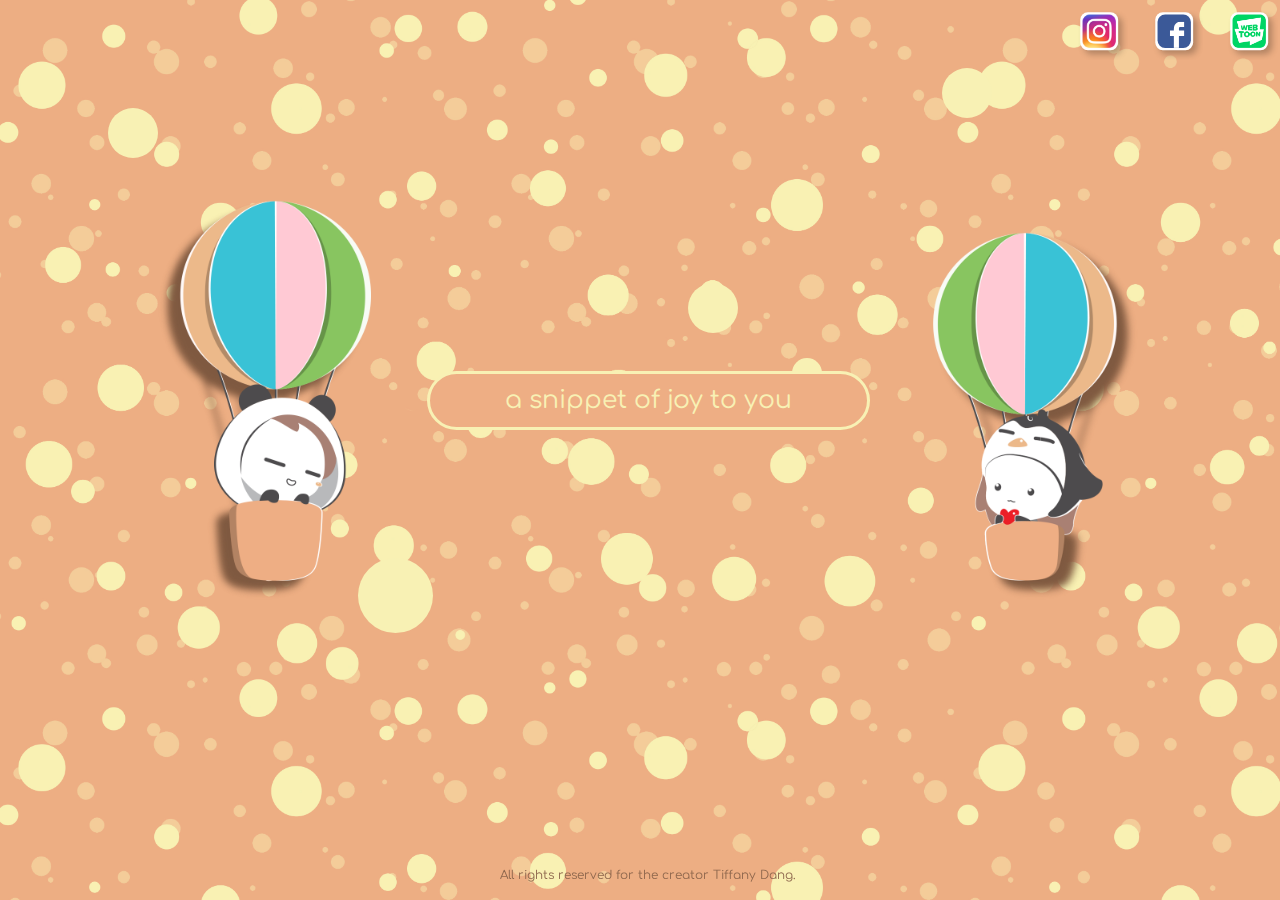
<file: PLP Website/index.html>
<!doctype html>
<html><head>
<meta charset="UTF-8">
<meta name="viewport" content="width=device-width, initial-scale=1">
<link href="https://fonts.googleapis.com/css?family=Comfortaa:400,700" rel="stylesheet">
<link rel="stylesheet" type="text/css" href="CSS/background.css">
<link rel="stylesheet" type="text/css" href="CSS/social_media_link.css">
<link rel="stylesheet" type="text/css" href="CSS/footer.css">
<link rel="stylesheet" type="text/css" href="CSS/landing_page.css">
<title>Welcome to Penguin loves Panda!</title>
</head>

<body>
	<div class = "blinking star left">
	</div>
	
	<div class = "blinking star midleft">
	</div>
	
	<div class = "blinking star center">
	</div>
	
	<div class = "blinking star midright">
	</div>
	
	<div class = "blinking star right">
	</div>
		
		
	<header>
		<a class = "social media instagram" href="https://www.instagram.com/penguin.loves.panda/" target="_blank">
		</a>
		<a class = "social media facebook" href="https://www.facebook.com/Penguin-Loves-Panda-265463827510025/?modal=admin_todo_tour" target="_blank">
		</a>
		<a class = "social media webtoon" href="https://www.webtoons.com/en/challenge/penguin-loves-panda/list?title_no=142260" target="_blank">
		</a>
	</header>

	
	<main>
		<div class = "panda">
			<img src="RESOURCES/PANDA & PENGUIN/Panda_in_Balloon.png" alt="Panda in a floating air ballooon">
		</div>
		<a class = "welcome" href = "home.html">a snippet of joy to you</a>
		<div class = "penguin">
			<img src="RESOURCES/PANDA & PENGUIN/Penguin_in_Balloon.png" alt="Penguin in a floating air ballooon">
		</div>
	</main>
	
	<footer>
		<a>All rights reserved for the creator Tiffany Dang.</a>
	</footer>
	
</body>
</html>
</file>
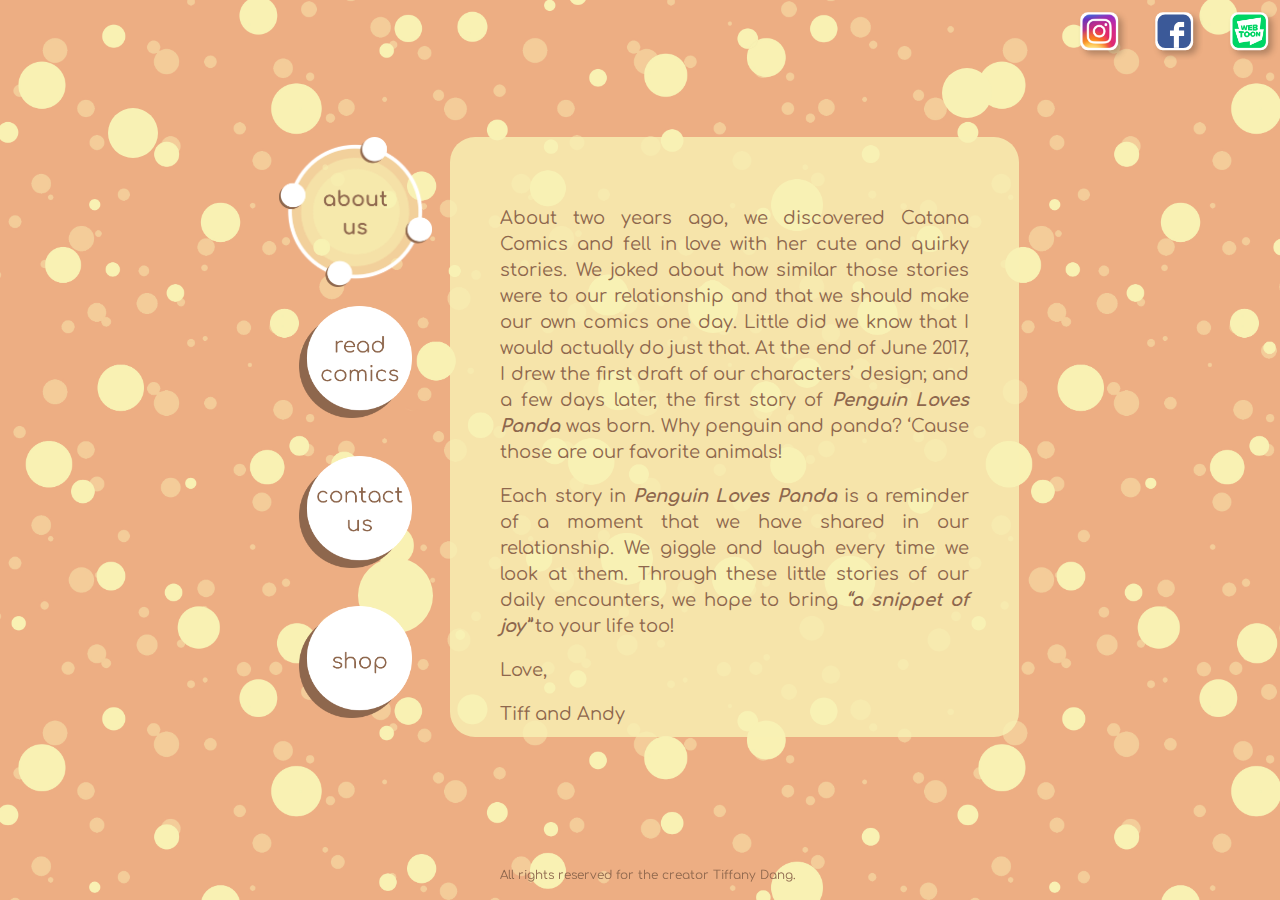
<file: PLP Website/about.html>
<!doctype html>
<html>
<head>
<meta charset="UTF-8">
<meta name="viewport" content="width=device-width, initial-scale=1">
<title>about us</title>
<link href="https://fonts.googleapis.com/css?family=Comfortaa:400,700" rel="stylesheet">
<link href="CSS/background.css" rel="stylesheet" type="text/css">
<link href="CSS/footer.css" rel="stylesheet" type="text/css">
<link href="CSS/social_media_link.css" rel="stylesheet" type="text/css">
<link href="CSS/about.css" rel="stylesheet" type="text/css">
<link href="CSS/gridoutline.css" rel="stylesheet" type="text/css">
</head>

<body>
	<div class = "blinking star left">
	</div>
	<div class = "blinking star midleft">
	</div>
	<div class = "blinking star center">
	</div>
	<div class = "blinking star midright">
	</div>
	<div class = "blinking star right">
	</div>
		
	<header>
		<a class = "social media instagram" href="https://www.instagram.com/penguin.loves.panda/" target="_blank">
		</a>
		<a class = "social media facebook" href="https://www.facebook.com/Penguin-Loves-Panda-265463827510025/?modal=admin_todo_tour" target="_blank">
		</a>
		<a class = "social media webtoon" href="https://www.webtoons.com/en/challenge/penguin-loves-panda/list?title_no=142260" target="_blank">
		</a>
	</header>

	<main>
		<div class = "container">
			<a class = "button about" href ="about.html"><img src="RESOURCES/BUTTONS/about us_choosen.png"></a>
			<a class = "button read" href ="read.html"><img src="RESOURCES/BUTTONS/read comics.png"></a>
			<a class = "button contact" href = "contact.html"><img src="RESOURCES/BUTTONS/contact us.png"></a>
			<a class = "button shop" href ="shop.html"><img src="RESOURCES/BUTTONS/shop.png"></a>
			
			<div class = "main-content">
				<p>About two years ago, we discovered Catana Comics and fell in love with her cute and quirky stories. We joked about how similar those stories were to our relationship and that we should make our own comics one day. Little did we know that I would actually do just that. At the end of June 2017, I drew the first draft of our characters’ design; and a few days later, the first story of <a class = "bold italics">Penguin Loves Panda</a> was born. Why penguin and panda? ‘Cause those are our favorite animals!
				</p>
				<p>Each story in <a class = "bold italics">Penguin Loves Panda</a> is a reminder of a moment that we have shared in our relationship. We giggle and laugh every time we look at them. Through these little stories of our daily encounters, we hope to bring <a class = "bold italics">“a snippet of joy”</a> to your life too!<br>
				</p>
				<p>Love,</p>
				<p>Tiff and Andy</p>
			</div>
		</div>
	</main>
	
	<footer>
		<a>All rights reserved for the creator Tiffany Dang.</a>
	</footer>
	
</body>
</html>
</file>
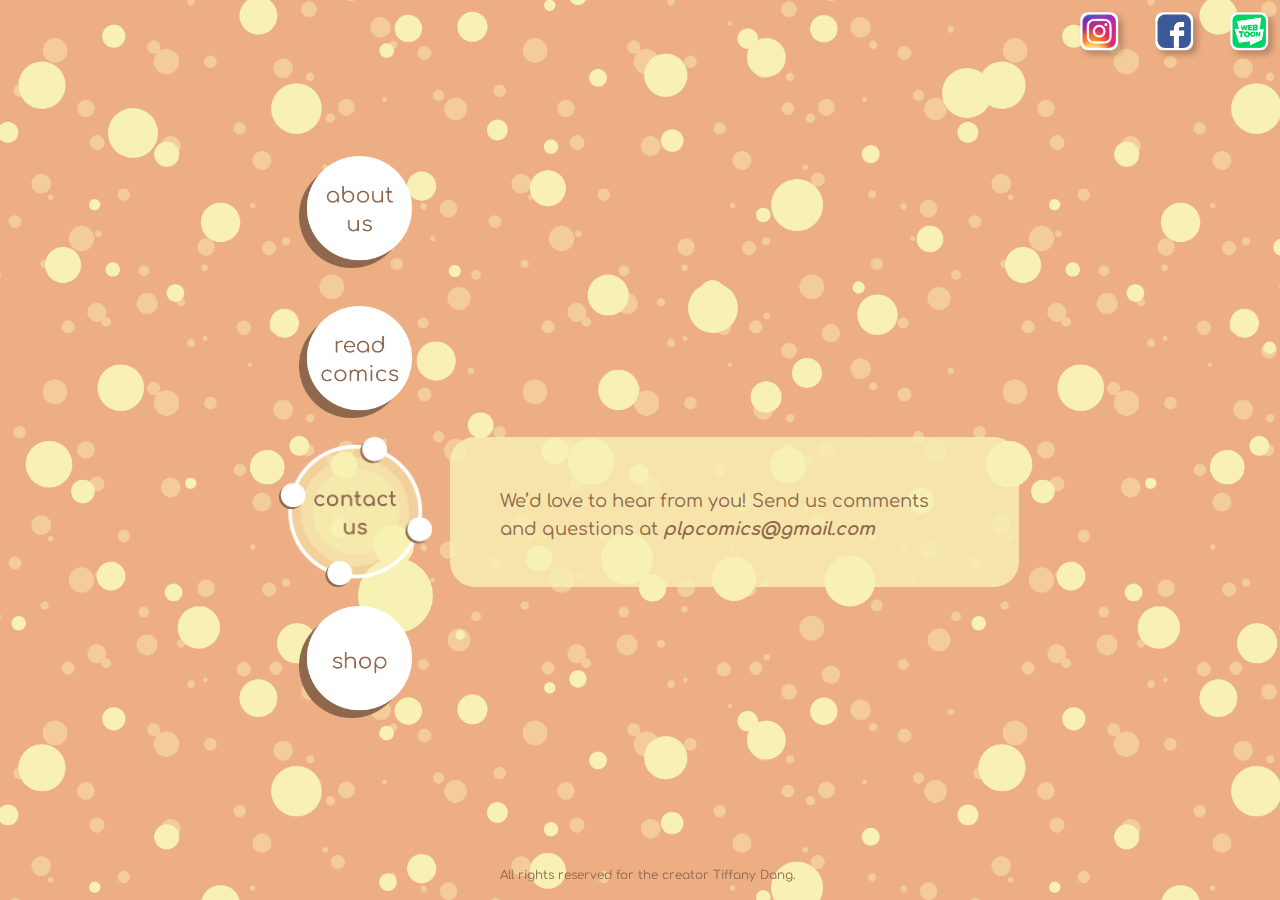
<file: PLP Website/contact.html>
<!doctype html>
<html>
<head>
<meta charset="UTF-8">
<meta name="viewport" content="width=device-width, initial-scale=1">
<title>contact us</title>
<link href="https://fonts.googleapis.com/css?family=Comfortaa:400,700" rel="stylesheet">
<link href="CSS/background.css" rel="stylesheet" type="text/css">
<link href="CSS/footer.css" rel="stylesheet" type="text/css">
<link href="CSS/social_media_link.css" rel="stylesheet" type="text/css">
<link href="CSS/gridoutline.css" rel="stylesheet" type="text/css">
<link href="CSS/contact.css" rel="stylesheet" type="text/css">
</head>

<body>
	<div class = "blinking star left">
	</div>
	<div class = "blinking star midleft">
	</div>
	<div class = "blinking star center">
	</div>
	<div class = "blinking star midright">
	</div>
	<div class = "blinking star right">
	</div>
		
	<header>
		<a class = "social media instagram" href="https://www.instagram.com/penguin.loves.panda/" target="_blank">
		</a>
		<a class = "social media facebook" href="https://www.facebook.com/Penguin-Loves-Panda-265463827510025/?modal=admin_todo_tour" target="_blank">
		</a>
		<a class = "social media webtoon" href="https://www.webtoons.com/en/challenge/penguin-loves-panda/list?title_no=142260" target="_blank">
		</a>
	</header>

	<main>
		<div class = "container">
			<a class = "button about" href ="about.html"><img src="RESOURCES/BUTTONS/about us.png"></a>
			<a class = "button read" href ="read.html"><img src="RESOURCES/BUTTONS/read comics.png"></a>
			<a class = "button contact" href = "contact.html"><img src="RESOURCES/BUTTONS/contact us_choosen.png"></a>
			<a class = "button shop" href ="shop.html"><img src="RESOURCES/BUTTONS/shop.png"></a>
			
			<div class = "main-content">
			We’d love to hear from you! Send us comments and questions at <a class = "bold italics">plpcomics@gmail.com</a>
			</div>
		</div>
	</main>
	<footer>
		<a>All rights reserved for the creator Tiffany Dang.</a>
	</footer>
</body>
</html>
</file>
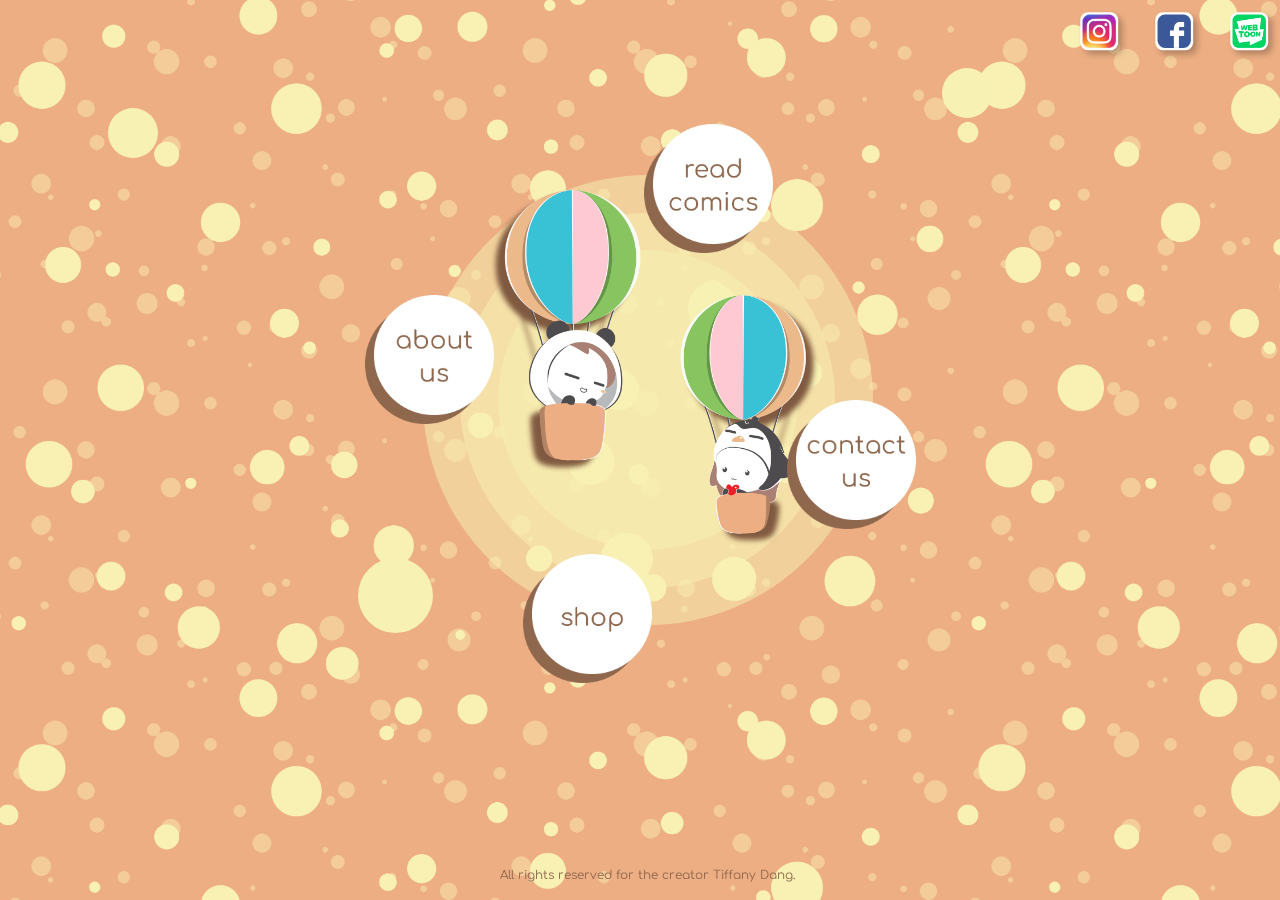
<file: PLP Website/home.html>
<!doctype html>
<html>
<head>
<meta charset="UTF-8">
<meta name="viewport" content="width=device-width, initial-scale=1">
<title>home</title>
<link href="https://fonts.googleapis.com/css?family=Comfortaa:400,700" rel="stylesheet">
<link href="CSS/background.css" rel="stylesheet" type="text/css">
<link href="CSS/footer.css" rel="stylesheet" type="text/css">
<link href="CSS/social_media_link.css" rel="stylesheet" type="text/css">
<link href="CSS/home.css" rel="stylesheet" type="text/css">
</head>

<body>
	<div class = "blinking star left">
	</div>
	
	<div class = "blinking star midleft">
	</div>
	
	<div class = "blinking star center">
	</div>
	
	<div class = "blinking star midright">
	</div>
	
	<div class = "blinking star right">
	</div>
		
		
	<header>
		<a class = "social media instagram" href="https://www.instagram.com/penguin.loves.panda/" target="_blank">
		</a>
		<a class = "social media facebook" href="https://www.facebook.com/Penguin-Loves-Panda-265463827510025/?modal=admin_todo_tour" target="_blank">
		</a>
		<a class = "social media webtoon" href="https://www.webtoons.com/en/challenge/penguin-loves-panda/list?title_no=142260" target="_blank">
		</a>
	</header>

	<div class = "container">
		<div class = "circle first">
		</div>
		
		<div class = "circle second">
		</div>
		
		<div class = "circle third">
		</div>
		
		<div class = "panda"><img src="RESOURCES/PANDA & PENGUIN/SMALL_Panda_in_Balloon.svg">
		</div>
		
		<div class = "penguin"><img src="RESOURCES/PANDA & PENGUIN/SMALL_Penguin_in_Balloon.svg">
		</div>
		
		<a class = "button about" href="about.html"><img src="RESOURCES/BUTTONS/about us.png">
		</a>
			
		<a class = "button read" href ="read.html"><img src="RESOURCES/BUTTONS/read comics.png">
		</a>
			
		<a class = "button contact" href ="contact.html"><img src="RESOURCES/BUTTONS/contact us.png">
		</a>
			
		<a class = "button shop" href ="shop.html"><img src="RESOURCES/BUTTONS/shop.png">
		</a>
	</div>
	
	<footer>
		<a>All rights reserved for the creator Tiffany Dang.</a>
	</footer>
</body>
</html>
</file>
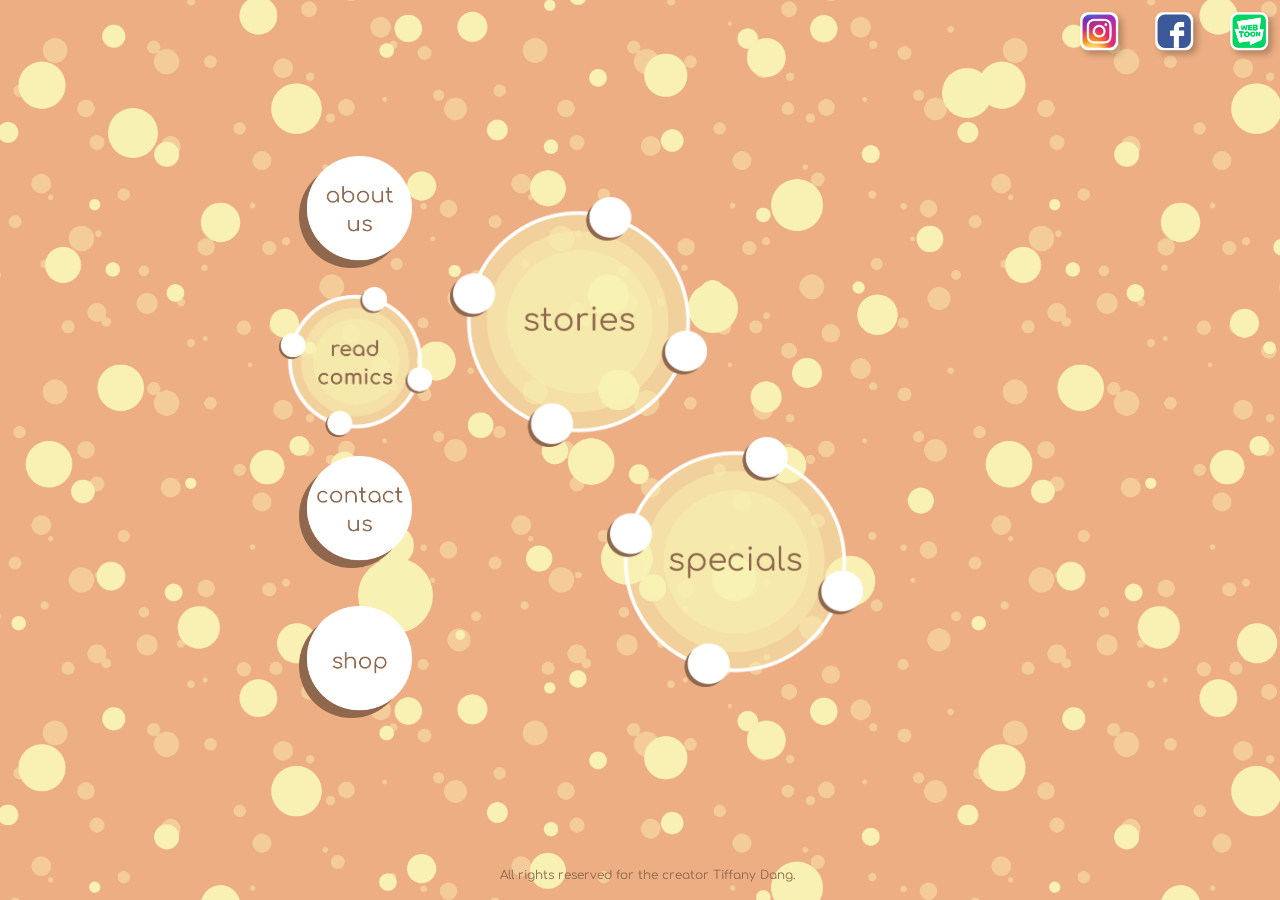
<file: PLP Website/read.html>
<!doctype html>
<html>
<head>
<meta charset="UTF-8">
<meta name="viewport" content="width=device-width, initial-scale=1">
<title>read</title>
<link href="https://fonts.googleapis.com/css?family=Comfortaa:400,700" rel="stylesheet">
<link href="CSS/background.css" rel="stylesheet" type="text/css">
<link href="CSS/footer.css" rel="stylesheet" type="text/css">
<link href="CSS/social_media_link.css" rel="stylesheet" type="text/css">
<link href="CSS/gridoutline.css" rel="stylesheet" type="text/css">
<link href ="CSS/read.css" rel="stylesheet" type="text/css">
</head>

<body>
	<div class = "blinking star left">
	</div>
	<div class = "blinking star midleft">
	</div>
	<div class = "blinking star center">
	</div>
	<div class = "blinking star midright">
	</div>
	<div class = "blinking star right">
	</div>
		
	<header>
		<a class = "social media instagram" href="https://www.instagram.com/penguin.loves.panda/" target="_blank">
		</a>
		<a class = "social media facebook" href="https://www.facebook.com/Penguin-Loves-Panda-265463827510025/?modal=admin_todo_tour" target="_blank">
		</a>
		<a class = "social media webtoon" href="https://www.webtoons.com/en/challenge/penguin-loves-panda/list?title_no=142260" target="_blank">
		</a>
	</header>

	<main>
		<div class = "container">
			<a class = "button about" href ="about.html"><img src="RESOURCES/BUTTONS/about us.png"></a>
			<a class = "button read" href ="read.html"><img src="RESOURCES/BUTTONS/read comics_choosen.png"></a>
			<a class = "button contact" href = "contact.html"><img src="RESOURCES/BUTTONS/contact us.png"></a>
			<a class = "button shop" href ="shop.html"><img src="RESOURCES/BUTTONS/shop.png"></a>
		
			<a class = "stories" href ="READ/stories.html"><img src="RESOURCES/BUTTONS/big_stories.png"></a>
			<a class = "specials" href ="READ/specials.html"><img src="RESOURCES/BUTTONS/big_specials.png"></a>
			
		</div>
	</main>
	
	<footer>
		<a>All rights reserved for the creator Tiffany Dang.</a>
	</footer>
</body>
</html>
</file>
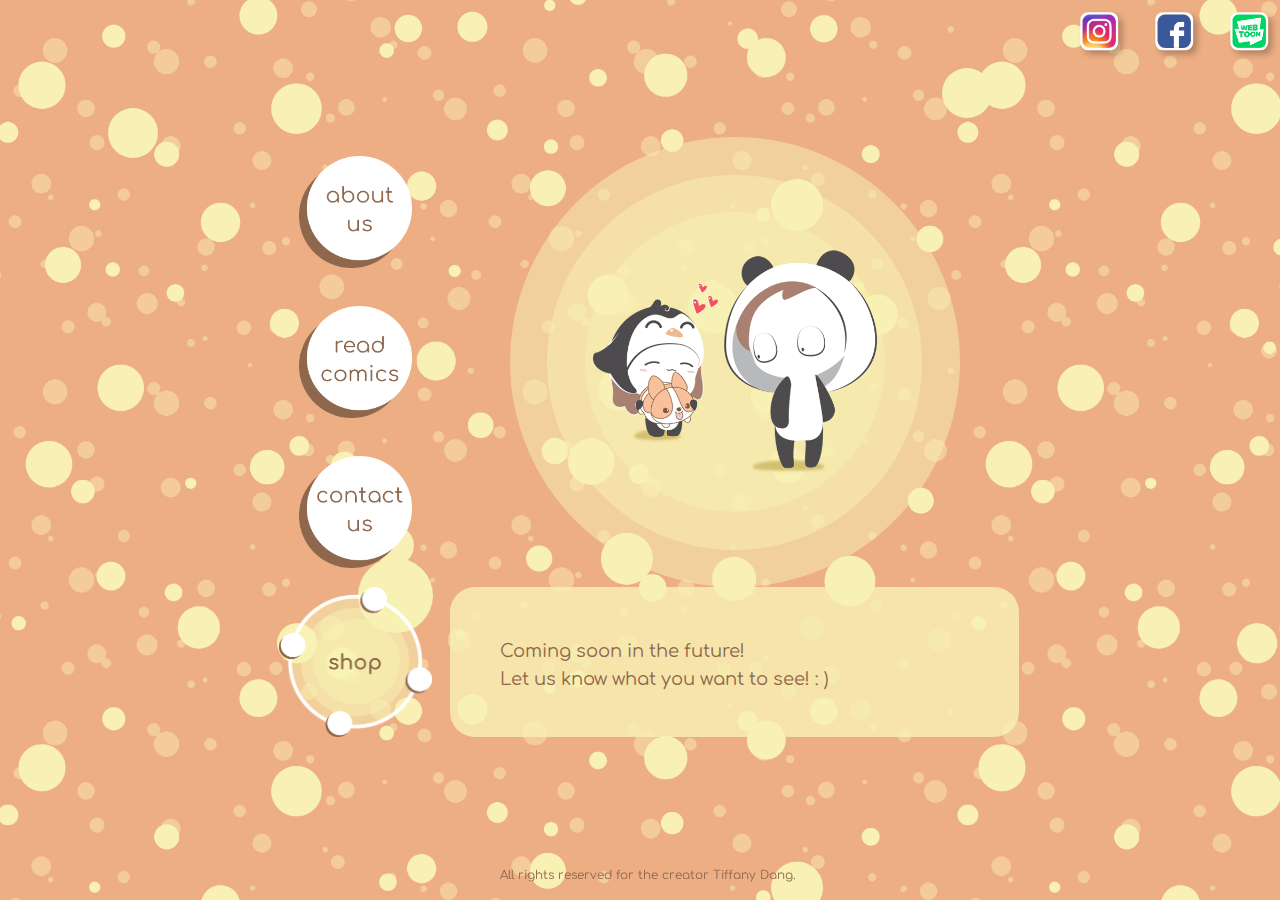
<file: PLP Website/shop.html>
<!doctype html>
<html>
<head>
<meta charset="UTF-8">
<meta name="viewport" content="width=device-width, initial-scale=1">
<title>shop</title>
<link href="https://fonts.googleapis.com/css?family=Comfortaa:400,700" rel="stylesheet">
<link href="CSS/background.css" rel="stylesheet" type="text/css">
<link href="CSS/footer.css" rel="stylesheet" type="text/css">
<link href="CSS/social_media_link.css" rel="stylesheet" type="text/css">
<link href="CSS/gridoutline.css" rel="stylesheet" type="text/css">
<link href="CSS/shop.css" rel="stylesheet" type="text/css">
</head>

<body>
	<div class = "blinking star left">
	</div>
	<div class = "blinking star midleft">
	</div>
	<div class = "blinking star center">
	</div>
	<div class = "blinking star midright">
	</div>
	<div class = "blinking star right">
	</div>
		
	<header>
		<a class = "social media instagram" href="https://www.instagram.com/penguin.loves.panda/" target="_blank">
		</a>
		<a class = "social media facebook" href="https://www.facebook.com/Penguin-Loves-Panda-265463827510025/?modal=admin_todo_tour" target="_blank">
		</a>
		<a class = "social media webtoon" href="https://www.webtoons.com/en/challenge/penguin-loves-panda/list?title_no=142260" target="_blank">
		</a>
	</header>

	<main>
		<div class = "container">
			<a class = "button about" href ="about.html"><img src="RESOURCES/BUTTONS/about us.png"></a>
			<a class = "button read" href ="read.html"><img src="RESOURCES/BUTTONS/read comics.png"></a>
			<a class = "button contact" href = "contact.html"><img src="RESOURCES/BUTTONS/contact us.png"></a>
			<a class = "button shop" href ="shop.html"><img src="RESOURCES/BUTTONS/shop_choosen.png"></a>
			
			<div class = "blinking-circle first">
			</div>
			
			<div class = "blinking-circle second">
			</div>
			
			<div class = "blinking-circle third">
			</div>
			
			<img class ="shop-image" src ="RESOURCES/PANDA & PENGUIN/shop_panda_panguin.png">
			
			<div class = "main-content">
			Coming soon in the future!
			<br>
			Let us know what you want to see! : )
			</div>
		</div>
	</main>
	
	<footer>
		<a>All rights reserved for the creator Tiffany Dang.</a>
	</footer>
</body>
</html>
</file>
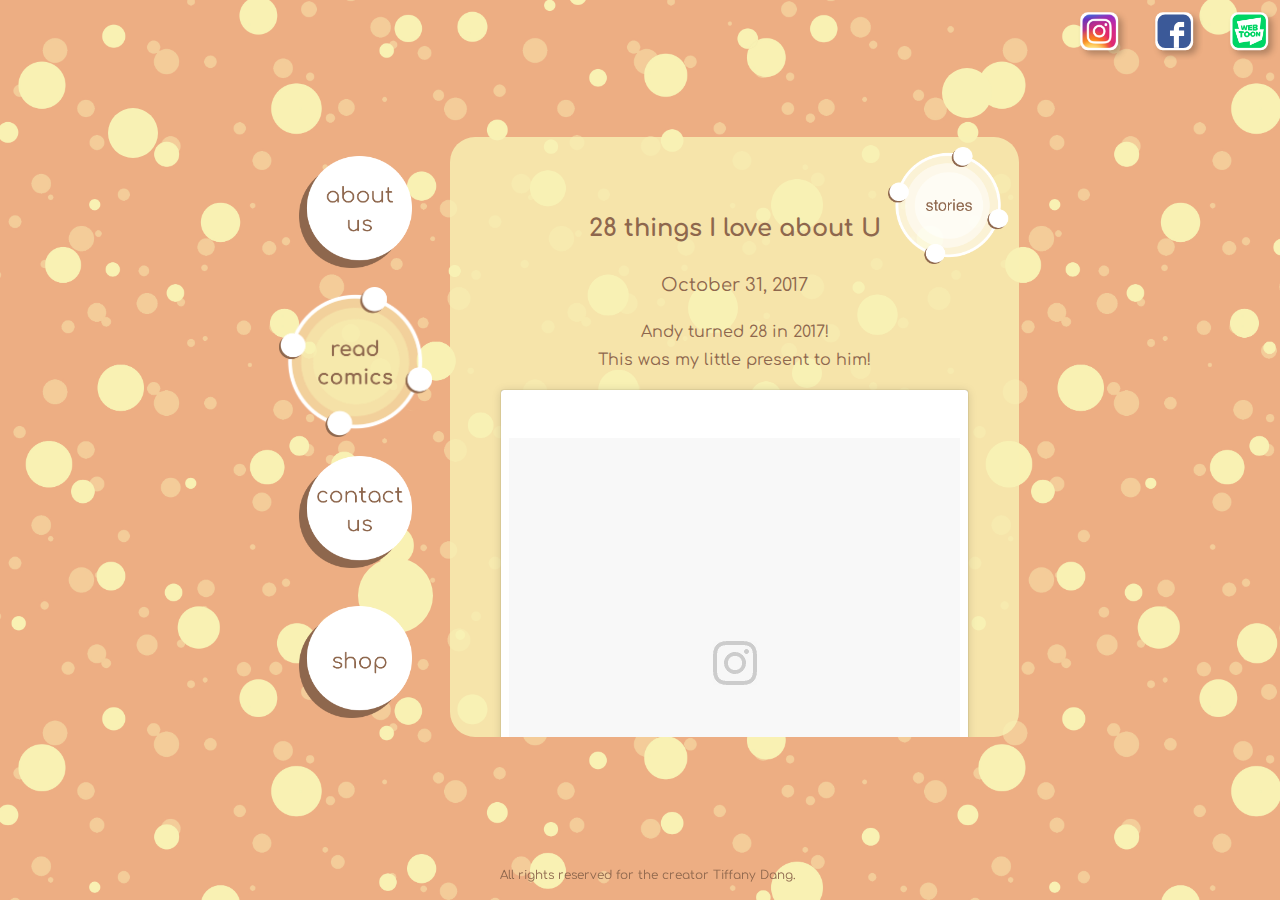
<file: PLP Website/READ/28things.html>
<!doctype html>
<html>
<head>
<meta charset="UTF-8">
<meta name="viewport" content="width=device-width, initial-scale=1">
<title>specials</title>
<link href="https://fonts.googleapis.com/css?family=Comfortaa:400,700" rel="stylesheet">
<link href="../CSS/background.css" rel="stylesheet" type="text/css">
<link href="../CSS/footer.css" rel="stylesheet" type="text/css">
<link href="../CSS/social_media_link.css" rel="stylesheet" type="text/css">
<link href="../CSS/gridoutline.css" rel="stylesheet" type="text/css">
<link href="../CSS/read_stories_specials.css" rel="stylesheet" type="text/css">
</head>

<body>
	<div class = "blinking star left">
	</div>
	<div class = "blinking star midleft">
	</div>
	<div class = "blinking star center">
	</div>
	<div class = "blinking star midright">
	</div>
	<div class = "blinking star right">
	</div>
		
	<header>
		<a class = "social media instagram" href="https://www.instagram.com/penguin.loves.panda/" target="_blank">
		</a>
		<a class = "social media facebook" href="https://www.facebook.com/Penguin-Loves-Panda-265463827510025/?modal=admin_todo_tour" target="_blank">
		</a>
		<a class = "social media webtoon" href="https://www.webtoons.com/en/challenge/penguin-loves-panda/list?title_no=142260" target="_blank">
		</a>
	</header>

	<main>
		<div class = "container">
			<a class = "button about" href ="../about.html"><img src="../RESOURCES/BUTTONS/about us.png"></a>
			<a class = "button read" href ="../read.html"><img src="../RESOURCES/BUTTONS/read comics_choosen.png"></a>
			<a class = "button contact" href = "../contact.html"><img src="../RESOURCES/BUTTONS/contact us.png"></a>
			<a class = "button shop" href ="../shop.html"><img src="../RESOURCES/BUTTONS/shop.png"></a>
			
			<a class = "stories" href ="stories.html"><img src = "../RESOURCES/BUTTONS/stories.png"></a>
			
			<div class = "main-content">
				<div class = "story-box">
					<p class="title">28 things I love about U</p>
					<p class="date">October 31, 2017</p>
					<div class = "description"> <p>Andy turned 28 in 2017!<br>
						This was my little present to him!</p>
					</div>
					<div class="embedinstagram">
						<blockquote class="instagram-media" data-instgrm-permalink="https://www.instagram.com/p/BbDGMjFDUIN/?utm_source=ig_embed" data-instgrm-version="9" style=" background:#FFF; border:0; border-radius:3px; box-shadow:0 0 1px 0 rgba(0,0,0,0.5),0 1px 10px 0 rgba(0,0,0,0.15); margin: 1px; max-width:540px; min-width:326px; padding:0; width:99.375%; width:-webkit-calc(100% - 2px); width:calc(100% - 2px);"><div style="padding:8px;"> <div style=" background:#F8F8F8; line-height:0; margin-top:40px; padding:50.0% 0; text-align:center; width:100%;"> <div style=" background:url([data-uri]); display:block; height:44px; margin:0 auto -44px; position:relative; top:-22px; width:44px;"></div></div><p style=" color:#c9c8cd; font-family:Arial,sans-serif; font-size:14px; line-height:17px; margin-bottom:0; margin-top:8px; overflow:hidden; padding:8px 0 7px; text-align:center; text-overflow:ellipsis; white-space:nowrap;"><a href="https://www.instagram.com/p/BbDGMjFDUIN/?utm_source=ig_embed" style=" color:#c9c8cd; font-family:Arial,sans-serif; font-size:14px; font-style:normal; font-weight:normal; line-height:17px; text-decoration:none;" target="_blank">A post shared by penguin loves panda (@penguin.loves.panda)</a> on <time style=" font-family:Arial,sans-serif; font-size:14px; line-height:17px;" datetime="2017-11-03T21:35:45+00:00">Nov 3, 2017 at 2:35pm PDT</time></p></div></blockquote> <script async defer src="//www.instagram.com/embed.js"></script>
					</div>	
				</div>
				
				<div class = "story-box">
					<div class="embedinstagram">
						<blockquote class="instagram-media" data-instgrm-permalink="https://www.instagram.com/p/BbDGSxnDKuq/?utm_source=ig_embed" data-instgrm-version="9" style=" background:#FFF; border:0; border-radius:3px; box-shadow:0 0 1px 0 rgba(0,0,0,0.5),0 1px 10px 0 rgba(0,0,0,0.15); margin: 1px; max-width:540px; min-width:326px; padding:0; width:99.375%; width:-webkit-calc(100% - 2px); width:calc(100% - 2px);"><div style="padding:8px;"> <div style=" background:#F8F8F8; line-height:0; margin-top:40px; padding:50.0% 0; text-align:center; width:100%;"> <div style=" background:url([data-uri]); display:block; height:44px; margin:0 auto -44px; position:relative; top:-22px; width:44px;"></div></div><p style=" color:#c9c8cd; font-family:Arial,sans-serif; font-size:14px; line-height:17px; margin-bottom:0; margin-top:8px; overflow:hidden; padding:8px 0 7px; text-align:center; text-overflow:ellipsis; white-space:nowrap;"><a href="https://www.instagram.com/p/BbDGSxnDKuq/?utm_source=ig_embed" style=" color:#c9c8cd; font-family:Arial,sans-serif; font-size:14px; font-style:normal; font-weight:normal; line-height:17px; text-decoration:none;" target="_blank">A post shared by penguin loves panda (@penguin.loves.panda)</a> on <time style=" font-family:Arial,sans-serif; font-size:14px; line-height:17px;" datetime="2017-11-03T21:36:36+00:00">Nov 3, 2017 at 2:36pm PDT</time></p></div></blockquote> <script async defer src="//www.instagram.com/embed.js"></script>
					</div>	
				</div>
				
				<div class = "story-box">
					<div class="embedinstagram">
						<blockquote class="instagram-media" data-instgrm-permalink="https://www.instagram.com/p/BbDGp76Dv_L/?utm_source=ig_embed" data-instgrm-version="9" style=" background:#FFF; border:0; border-radius:3px; box-shadow:0 0 1px 0 rgba(0,0,0,0.5),0 1px 10px 0 rgba(0,0,0,0.15); margin: 1px; max-width:540px; min-width:326px; padding:0; width:99.375%; width:-webkit-calc(100% - 2px); width:calc(100% - 2px);"><div style="padding:8px;"> <div style=" background:#F8F8F8; line-height:0; margin-top:40px; padding:50.0% 0; text-align:center; width:100%;"> <div style=" background:url([data-uri]); display:block; height:44px; margin:0 auto -44px; position:relative; top:-22px; width:44px;"></div></div><p style=" color:#c9c8cd; font-family:Arial,sans-serif; font-size:14px; line-height:17px; margin-bottom:0; margin-top:8px; overflow:hidden; padding:8px 0 7px; text-align:center; text-overflow:ellipsis; white-space:nowrap;"><a href="https://www.instagram.com/p/BbDGp76Dv_L/?utm_source=ig_embed" style=" color:#c9c8cd; font-family:Arial,sans-serif; font-size:14px; font-style:normal; font-weight:normal; line-height:17px; text-decoration:none;" target="_blank">A post shared by penguin loves panda (@penguin.loves.panda)</a> on <time style=" font-family:Arial,sans-serif; font-size:14px; line-height:17px;" datetime="2017-11-03T21:39:46+00:00">Nov 3, 2017 at 2:39pm PDT</time></p></div></blockquote> <script async defer src="//www.instagram.com/embed.js"></script>
					</div>	
				</div>
				
				<div class = "story-box">
					<div class="embedinstagram">
						<blockquote class="instagram-media" data-instgrm-permalink="https://www.instagram.com/p/BbDKccwjSwZ/?utm_source=ig_embed" data-instgrm-version="9" style=" background:#FFF; border:0; border-radius:3px; box-shadow:0 0 1px 0 rgba(0,0,0,0.5),0 1px 10px 0 rgba(0,0,0,0.15); margin: 1px; max-width:540px; min-width:326px; padding:0; width:99.375%; width:-webkit-calc(100% - 2px); width:calc(100% - 2px);"><div style="padding:8px;"> <div style=" background:#F8F8F8; line-height:0; margin-top:40px; padding:50.0% 0; text-align:center; width:100%;"> <div style=" background:url([data-uri]); display:block; height:44px; margin:0 auto -44px; position:relative; top:-22px; width:44px;"></div></div><p style=" color:#c9c8cd; font-family:Arial,sans-serif; font-size:14px; line-height:17px; margin-bottom:0; margin-top:8px; overflow:hidden; padding:8px 0 7px; text-align:center; text-overflow:ellipsis; white-space:nowrap;"><a href="https://www.instagram.com/p/BbDKccwjSwZ/?utm_source=ig_embed" style=" color:#c9c8cd; font-family:Arial,sans-serif; font-size:14px; font-style:normal; font-weight:normal; line-height:17px; text-decoration:none;" target="_blank">A post shared by penguin loves panda (@penguin.loves.panda)</a> on <time style=" font-family:Arial,sans-serif; font-size:14px; line-height:17px;" datetime="2017-11-03T22:12:52+00:00">Nov 3, 2017 at 3:12pm PDT</time></p></div></blockquote> <script async defer src="//www.instagram.com/embed.js"></script>
					</div>	
				</div>
				
				<div class = "story-box">
					<div class="embedinstagram">
						<blockquote class="instagram-media" data-instgrm-permalink="https://www.instagram.com/p/BbDKfPnjdN2/?utm_source=ig_embed" data-instgrm-version="9" style=" background:#FFF; border:0; border-radius:3px; box-shadow:0 0 1px 0 rgba(0,0,0,0.5),0 1px 10px 0 rgba(0,0,0,0.15); margin: 1px; max-width:540px; min-width:326px; padding:0; width:99.375%; width:-webkit-calc(100% - 2px); width:calc(100% - 2px);"><div style="padding:8px;"> <div style=" background:#F8F8F8; line-height:0; margin-top:40px; padding:50.0% 0; text-align:center; width:100%;"> <div style=" background:url([data-uri]); display:block; height:44px; margin:0 auto -44px; position:relative; top:-22px; width:44px;"></div></div><p style=" color:#c9c8cd; font-family:Arial,sans-serif; font-size:14px; line-height:17px; margin-bottom:0; margin-top:8px; overflow:hidden; padding:8px 0 7px; text-align:center; text-overflow:ellipsis; white-space:nowrap;"><a href="https://www.instagram.com/p/BbDKfPnjdN2/?utm_source=ig_embed" style=" color:#c9c8cd; font-family:Arial,sans-serif; font-size:14px; font-style:normal; font-weight:normal; line-height:17px; text-decoration:none;" target="_blank">A post shared by penguin loves panda (@penguin.loves.panda)</a> on <time style=" font-family:Arial,sans-serif; font-size:14px; line-height:17px;" datetime="2017-11-03T22:13:15+00:00">Nov 3, 2017 at 3:13pm PDT</time></p></div></blockquote> <script async defer src="//www.instagram.com/embed.js"></script>
					</div>	
				</div>
				
				<div class = "story-box">
					<div class="embedinstagram">
						<blockquote class="instagram-media" data-instgrm-permalink="https://www.instagram.com/p/BbDKlX1joN_/?utm_source=ig_embed" data-instgrm-version="9" style=" background:#FFF; border:0; border-radius:3px; box-shadow:0 0 1px 0 rgba(0,0,0,0.5),0 1px 10px 0 rgba(0,0,0,0.15); margin: 1px; max-width:540px; min-width:326px; padding:0; width:99.375%; width:-webkit-calc(100% - 2px); width:calc(100% - 2px);"><div style="padding:8px;"> <div style=" background:#F8F8F8; line-height:0; margin-top:40px; padding:50.0% 0; text-align:center; width:100%;"> <div style=" background:url([data-uri]); display:block; height:44px; margin:0 auto -44px; position:relative; top:-22px; width:44px;"></div></div><p style=" color:#c9c8cd; font-family:Arial,sans-serif; font-size:14px; line-height:17px; margin-bottom:0; margin-top:8px; overflow:hidden; padding:8px 0 7px; text-align:center; text-overflow:ellipsis; white-space:nowrap;"><a href="https://www.instagram.com/p/BbDKlX1joN_/?utm_source=ig_embed" style=" color:#c9c8cd; font-family:Arial,sans-serif; font-size:14px; font-style:normal; font-weight:normal; line-height:17px; text-decoration:none;" target="_blank">A post shared by penguin loves panda (@penguin.loves.panda)</a> on <time style=" font-family:Arial,sans-serif; font-size:14px; line-height:17px;" datetime="2017-11-03T22:14:06+00:00">Nov 3, 2017 at 3:14pm PDT</time></p></div></blockquote> <script async defer src="//www.instagram.com/embed.js"></script>
					</div>	
				</div>
				
				<div class = "story-box">
					<div class="embedinstagram">
						<blockquote class="instagram-media" data-instgrm-permalink="https://www.instagram.com/p/BbDKoJ7D_Kk/?utm_source=ig_embed" data-instgrm-version="9" style=" background:#FFF; border:0; border-radius:3px; box-shadow:0 0 1px 0 rgba(0,0,0,0.5),0 1px 10px 0 rgba(0,0,0,0.15); margin: 1px; max-width:540px; min-width:326px; padding:0; width:99.375%; width:-webkit-calc(100% - 2px); width:calc(100% - 2px);"><div style="padding:8px;"> <div style=" background:#F8F8F8; line-height:0; margin-top:40px; padding:50.0% 0; text-align:center; width:100%;"> <div style=" background:url([data-uri]); display:block; height:44px; margin:0 auto -44px; position:relative; top:-22px; width:44px;"></div></div><p style=" color:#c9c8cd; font-family:Arial,sans-serif; font-size:14px; line-height:17px; margin-bottom:0; margin-top:8px; overflow:hidden; padding:8px 0 7px; text-align:center; text-overflow:ellipsis; white-space:nowrap;"><a href="https://www.instagram.com/p/BbDKoJ7D_Kk/?utm_source=ig_embed" style=" color:#c9c8cd; font-family:Arial,sans-serif; font-size:14px; font-style:normal; font-weight:normal; line-height:17px; text-decoration:none;" target="_blank">A post shared by penguin loves panda (@penguin.loves.panda)</a> on <time style=" font-family:Arial,sans-serif; font-size:14px; line-height:17px;" datetime="2017-11-03T22:14:28+00:00">Nov 3, 2017 at 3:14pm PDT</time></p></div></blockquote> <script async defer src="//www.instagram.com/embed.js"></script>
					</div>	
				</div>
				
				<div class = "story-box">
					<div class="embedinstagram">
						<blockquote class="instagram-media" data-instgrm-permalink="https://www.instagram.com/p/BbDKtySjCid/?utm_source=ig_embed" data-instgrm-version="9" style=" background:#FFF; border:0; border-radius:3px; box-shadow:0 0 1px 0 rgba(0,0,0,0.5),0 1px 10px 0 rgba(0,0,0,0.15); margin: 1px; max-width:540px; min-width:326px; padding:0; width:99.375%; width:-webkit-calc(100% - 2px); width:calc(100% - 2px);"><div style="padding:8px;"> <div style=" background:#F8F8F8; line-height:0; margin-top:40px; padding:50.0% 0; text-align:center; width:100%;"> <div style=" background:url([data-uri]); display:block; height:44px; margin:0 auto -44px; position:relative; top:-22px; width:44px;"></div></div><p style=" color:#c9c8cd; font-family:Arial,sans-serif; font-size:14px; line-height:17px; margin-bottom:0; margin-top:8px; overflow:hidden; padding:8px 0 7px; text-align:center; text-overflow:ellipsis; white-space:nowrap;"><a href="https://www.instagram.com/p/BbDKtySjCid/?utm_source=ig_embed" style=" color:#c9c8cd; font-family:Arial,sans-serif; font-size:14px; font-style:normal; font-weight:normal; line-height:17px; text-decoration:none;" target="_blank">A post shared by penguin loves panda (@penguin.loves.panda)</a> on <time style=" font-family:Arial,sans-serif; font-size:14px; line-height:17px;" datetime="2017-11-03T22:15:14+00:00">Nov 3, 2017 at 3:15pm PDT</time></p></div></blockquote> <script async defer src="//www.instagram.com/embed.js"></script>
					</div>	
				</div>
				
				<div class = "story-box">
					<div class="embedinstagram">
						<blockquote class="instagram-media" data-instgrm-permalink="https://www.instagram.com/p/BbDKxhbj9WL/?utm_source=ig_embed" data-instgrm-version="9" style=" background:#FFF; border:0; border-radius:3px; box-shadow:0 0 1px 0 rgba(0,0,0,0.5),0 1px 10px 0 rgba(0,0,0,0.15); margin: 1px; max-width:540px; min-width:326px; padding:0; width:99.375%; width:-webkit-calc(100% - 2px); width:calc(100% - 2px);"><div style="padding:8px;"> <div style=" background:#F8F8F8; line-height:0; margin-top:40px; padding:50.0% 0; text-align:center; width:100%;"> <div style=" background:url([data-uri]); display:block; height:44px; margin:0 auto -44px; position:relative; top:-22px; width:44px;"></div></div><p style=" color:#c9c8cd; font-family:Arial,sans-serif; font-size:14px; line-height:17px; margin-bottom:0; margin-top:8px; overflow:hidden; padding:8px 0 7px; text-align:center; text-overflow:ellipsis; white-space:nowrap;"><a href="https://www.instagram.com/p/BbDKxhbj9WL/?utm_source=ig_embed" style=" color:#c9c8cd; font-family:Arial,sans-serif; font-size:14px; font-style:normal; font-weight:normal; line-height:17px; text-decoration:none;" target="_blank">A post shared by penguin loves panda (@penguin.loves.panda)</a> on <time style=" font-family:Arial,sans-serif; font-size:14px; line-height:17px;" datetime="2017-11-03T22:15:45+00:00">Nov 3, 2017 at 3:15pm PDT</time></p></div></blockquote> <script async defer src="//www.instagram.com/embed.js"></script>
					</div>	
				</div>
				
				<div class = "story-box">
					<div class="embedinstagram">
						<blockquote class="instagram-media" data-instgrm-permalink="https://www.instagram.com/p/BbDK1jfDhJX/?utm_source=ig_embed" data-instgrm-version="9" style=" background:#FFF; border:0; border-radius:3px; box-shadow:0 0 1px 0 rgba(0,0,0,0.5),0 1px 10px 0 rgba(0,0,0,0.15); margin: 1px; max-width:540px; min-width:326px; padding:0; width:99.375%; width:-webkit-calc(100% - 2px); width:calc(100% - 2px);"><div style="padding:8px;"> <div style=" background:#F8F8F8; line-height:0; margin-top:40px; padding:50.0% 0; text-align:center; width:100%;"> <div style=" background:url([data-uri]); display:block; height:44px; margin:0 auto -44px; position:relative; top:-22px; width:44px;"></div></div><p style=" color:#c9c8cd; font-family:Arial,sans-serif; font-size:14px; line-height:17px; margin-bottom:0; margin-top:8px; overflow:hidden; padding:8px 0 7px; text-align:center; text-overflow:ellipsis; white-space:nowrap;"><a href="https://www.instagram.com/p/BbDK1jfDhJX/?utm_source=ig_embed" style=" color:#c9c8cd; font-family:Arial,sans-serif; font-size:14px; font-style:normal; font-weight:normal; line-height:17px; text-decoration:none;" target="_blank">A post shared by penguin loves panda (@penguin.loves.panda)</a> on <time style=" font-family:Arial,sans-serif; font-size:14px; line-height:17px;" datetime="2017-11-03T22:16:18+00:00">Nov 3, 2017 at 3:16pm PDT</time></p></div></blockquote> <script async defer src="//www.instagram.com/embed.js"></script>
					</div>	
				</div>
				
				<div class = "story-box">
					<div class="embedinstagram">
						<blockquote class="instagram-media" data-instgrm-permalink="https://www.instagram.com/p/BbDK8e6DnU6/?utm_source=ig_embed" data-instgrm-version="9" style=" background:#FFF; border:0; border-radius:3px; box-shadow:0 0 1px 0 rgba(0,0,0,0.5),0 1px 10px 0 rgba(0,0,0,0.15); margin: 1px; max-width:540px; min-width:326px; padding:0; width:99.375%; width:-webkit-calc(100% - 2px); width:calc(100% - 2px);"><div style="padding:8px;"> <div style=" background:#F8F8F8; line-height:0; margin-top:40px; padding:50.0% 0; text-align:center; width:100%;"> <div style=" background:url([data-uri]); display:block; height:44px; margin:0 auto -44px; position:relative; top:-22px; width:44px;"></div></div><p style=" color:#c9c8cd; font-family:Arial,sans-serif; font-size:14px; line-height:17px; margin-bottom:0; margin-top:8px; overflow:hidden; padding:8px 0 7px; text-align:center; text-overflow:ellipsis; white-space:nowrap;"><a href="https://www.instagram.com/p/BbDK8e6DnU6/?utm_source=ig_embed" style=" color:#c9c8cd; font-family:Arial,sans-serif; font-size:14px; font-style:normal; font-weight:normal; line-height:17px; text-decoration:none;" target="_blank">A post shared by penguin loves panda (@penguin.loves.panda)</a> on <time style=" font-family:Arial,sans-serif; font-size:14px; line-height:17px;" datetime="2017-11-03T22:17:15+00:00">Nov 3, 2017 at 3:17pm PDT</time></p></div></blockquote> <script async defer src="//www.instagram.com/embed.js"></script>
					</div>	
				</div>
				
				<div class = "story-box">
					<div class="embedinstagram">
						<blockquote class="instagram-media" data-instgrm-permalink="https://www.instagram.com/p/BbDLA3Mj-Nv/?utm_source=ig_embed" data-instgrm-version="9" style=" background:#FFF; border:0; border-radius:3px; box-shadow:0 0 1px 0 rgba(0,0,0,0.5),0 1px 10px 0 rgba(0,0,0,0.15); margin: 1px; max-width:540px; min-width:326px; padding:0; width:99.375%; width:-webkit-calc(100% - 2px); width:calc(100% - 2px);"><div style="padding:8px;"> <div style=" background:#F8F8F8; line-height:0; margin-top:40px; padding:50.0% 0; text-align:center; width:100%;"> <div style=" background:url([data-uri]); display:block; height:44px; margin:0 auto -44px; position:relative; top:-22px; width:44px;"></div></div><p style=" color:#c9c8cd; font-family:Arial,sans-serif; font-size:14px; line-height:17px; margin-bottom:0; margin-top:8px; overflow:hidden; padding:8px 0 7px; text-align:center; text-overflow:ellipsis; white-space:nowrap;"><a href="https://www.instagram.com/p/BbDLA3Mj-Nv/?utm_source=ig_embed" style=" color:#c9c8cd; font-family:Arial,sans-serif; font-size:14px; font-style:normal; font-weight:normal; line-height:17px; text-decoration:none;" target="_blank">A post shared by penguin loves panda (@penguin.loves.panda)</a> on <time style=" font-family:Arial,sans-serif; font-size:14px; line-height:17px;" datetime="2017-11-03T22:17:51+00:00">Nov 3, 2017 at 3:17pm PDT</time></p></div></blockquote> <script async defer src="//www.instagram.com/embed.js"></script>
					</div>	
				</div>
				
				<div class = "story-box">
					<div class="embedinstagram">
						<blockquote class="instagram-media" data-instgrm-permalink="https://www.instagram.com/p/BbDLH12DoAa/?utm_source=ig_embed" data-instgrm-version="9" style=" background:#FFF; border:0; border-radius:3px; box-shadow:0 0 1px 0 rgba(0,0,0,0.5),0 1px 10px 0 rgba(0,0,0,0.15); margin: 1px; max-width:540px; min-width:326px; padding:0; width:99.375%; width:-webkit-calc(100% - 2px); width:calc(100% - 2px);"><div style="padding:8px;"> <div style=" background:#F8F8F8; line-height:0; margin-top:40px; padding:50.0% 0; text-align:center; width:100%;"> <div style=" background:url([data-uri]); display:block; height:44px; margin:0 auto -44px; position:relative; top:-22px; width:44px;"></div></div><p style=" color:#c9c8cd; font-family:Arial,sans-serif; font-size:14px; line-height:17px; margin-bottom:0; margin-top:8px; overflow:hidden; padding:8px 0 7px; text-align:center; text-overflow:ellipsis; white-space:nowrap;"><a href="https://www.instagram.com/p/BbDLH12DoAa/?utm_source=ig_embed" style=" color:#c9c8cd; font-family:Arial,sans-serif; font-size:14px; font-style:normal; font-weight:normal; line-height:17px; text-decoration:none;" target="_blank">A post shared by penguin loves panda (@penguin.loves.panda)</a> on <time style=" font-family:Arial,sans-serif; font-size:14px; line-height:17px;" datetime="2017-11-03T22:18:48+00:00">Nov 3, 2017 at 3:18pm PDT</time></p></div></blockquote> <script async defer src="//www.instagram.com/embed.js"></script>
					</div>	
				</div>
				
				<div class = "story-box">
					<div class="embedinstagram">
						<blockquote class="instagram-media" data-instgrm-permalink="https://www.instagram.com/p/BbDLMemj-bc/?utm_source=ig_embed" data-instgrm-version="9" style=" background:#FFF; border:0; border-radius:3px; box-shadow:0 0 1px 0 rgba(0,0,0,0.5),0 1px 10px 0 rgba(0,0,0,0.15); margin: 1px; max-width:540px; min-width:326px; padding:0; width:99.375%; width:-webkit-calc(100% - 2px); width:calc(100% - 2px);"><div style="padding:8px;"> <div style=" background:#F8F8F8; line-height:0; margin-top:40px; padding:50.0% 0; text-align:center; width:100%;"> <div style=" background:url([data-uri]); display:block; height:44px; margin:0 auto -44px; position:relative; top:-22px; width:44px;"></div></div><p style=" color:#c9c8cd; font-family:Arial,sans-serif; font-size:14px; line-height:17px; margin-bottom:0; margin-top:8px; overflow:hidden; padding:8px 0 7px; text-align:center; text-overflow:ellipsis; white-space:nowrap;"><a href="https://www.instagram.com/p/BbDLMemj-bc/?utm_source=ig_embed" style=" color:#c9c8cd; font-family:Arial,sans-serif; font-size:14px; font-style:normal; font-weight:normal; line-height:17px; text-decoration:none;" target="_blank">A post shared by penguin loves panda (@penguin.loves.panda)</a> on <time style=" font-family:Arial,sans-serif; font-size:14px; line-height:17px;" datetime="2017-11-03T22:19:26+00:00">Nov 3, 2017 at 3:19pm PDT</time></p></div></blockquote> <script async defer src="//www.instagram.com/embed.js"></script>
					</div>	
				</div>
				
				<div class = "story-box">
					<div class="embedinstagram">
						<blockquote class="instagram-media" data-instgrm-permalink="https://www.instagram.com/p/BbDLUc1jaZd/?utm_source=ig_embed" data-instgrm-version="9" style=" background:#FFF; border:0; border-radius:3px; box-shadow:0 0 1px 0 rgba(0,0,0,0.5),0 1px 10px 0 rgba(0,0,0,0.15); margin: 1px; max-width:540px; min-width:326px; padding:0; width:99.375%; width:-webkit-calc(100% - 2px); width:calc(100% - 2px);"><div style="padding:8px;"> <div style=" background:#F8F8F8; line-height:0; margin-top:40px; padding:50.0% 0; text-align:center; width:100%;"> <div style=" background:url([data-uri]); display:block; height:44px; margin:0 auto -44px; position:relative; top:-22px; width:44px;"></div></div><p style=" color:#c9c8cd; font-family:Arial,sans-serif; font-size:14px; line-height:17px; margin-bottom:0; margin-top:8px; overflow:hidden; padding:8px 0 7px; text-align:center; text-overflow:ellipsis; white-space:nowrap;"><a href="https://www.instagram.com/p/BbDLUc1jaZd/?utm_source=ig_embed" style=" color:#c9c8cd; font-family:Arial,sans-serif; font-size:14px; font-style:normal; font-weight:normal; line-height:17px; text-decoration:none;" target="_blank">A post shared by penguin loves panda (@penguin.loves.panda)</a> on <time style=" font-family:Arial,sans-serif; font-size:14px; line-height:17px;" datetime="2017-11-03T22:20:31+00:00">Nov 3, 2017 at 3:20pm PDT</time></p></div></blockquote> <script async defer src="//www.instagram.com/embed.js"></script>
					</div>	
				</div>
				
				<div class = "story-box">
					<div class="embedinstagram">
						<blockquote class="instagram-media" data-instgrm-permalink="https://www.instagram.com/p/BbDLcVBDrIV/?utm_source=ig_embed" data-instgrm-version="9" style=" background:#FFF; border:0; border-radius:3px; box-shadow:0 0 1px 0 rgba(0,0,0,0.5),0 1px 10px 0 rgba(0,0,0,0.15); margin: 1px; max-width:540px; min-width:326px; padding:0; width:99.375%; width:-webkit-calc(100% - 2px); width:calc(100% - 2px);"><div style="padding:8px;"> <div style=" background:#F8F8F8; line-height:0; margin-top:40px; padding:50.0% 0; text-align:center; width:100%;"> <div style=" background:url([data-uri]); display:block; height:44px; margin:0 auto -44px; position:relative; top:-22px; width:44px;"></div></div><p style=" color:#c9c8cd; font-family:Arial,sans-serif; font-size:14px; line-height:17px; margin-bottom:0; margin-top:8px; overflow:hidden; padding:8px 0 7px; text-align:center; text-overflow:ellipsis; white-space:nowrap;"><a href="https://www.instagram.com/p/BbDLcVBDrIV/?utm_source=ig_embed" style=" color:#c9c8cd; font-family:Arial,sans-serif; font-size:14px; font-style:normal; font-weight:normal; line-height:17px; text-decoration:none;" target="_blank">A post shared by penguin loves panda (@penguin.loves.panda)</a> on <time style=" font-family:Arial,sans-serif; font-size:14px; line-height:17px;" datetime="2017-11-03T22:21:36+00:00">Nov 3, 2017 at 3:21pm PDT</time></p></div></blockquote> <script async defer src="//www.instagram.com/embed.js"></script>
					</div>	
				</div>
				
				<div class = "story-box">
					<div class="embedinstagram">
						<blockquote class="instagram-media" data-instgrm-permalink="https://www.instagram.com/p/BbDLgIxjZKd/?utm_source=ig_embed" data-instgrm-version="9" style=" background:#FFF; border:0; border-radius:3px; box-shadow:0 0 1px 0 rgba(0,0,0,0.5),0 1px 10px 0 rgba(0,0,0,0.15); margin: 1px; max-width:540px; min-width:326px; padding:0; width:99.375%; width:-webkit-calc(100% - 2px); width:calc(100% - 2px);"><div style="padding:8px;"> <div style=" background:#F8F8F8; line-height:0; margin-top:40px; padding:50.0% 0; text-align:center; width:100%;"> <div style=" background:url([data-uri]); display:block; height:44px; margin:0 auto -44px; position:relative; top:-22px; width:44px;"></div></div><p style=" color:#c9c8cd; font-family:Arial,sans-serif; font-size:14px; line-height:17px; margin-bottom:0; margin-top:8px; overflow:hidden; padding:8px 0 7px; text-align:center; text-overflow:ellipsis; white-space:nowrap;"><a href="https://www.instagram.com/p/BbDLgIxjZKd/?utm_source=ig_embed" style=" color:#c9c8cd; font-family:Arial,sans-serif; font-size:14px; font-style:normal; font-weight:normal; line-height:17px; text-decoration:none;" target="_blank">A post shared by penguin loves panda (@penguin.loves.panda)</a> on <time style=" font-family:Arial,sans-serif; font-size:14px; line-height:17px;" datetime="2017-11-03T22:22:07+00:00">Nov 3, 2017 at 3:22pm PDT</time></p></div></blockquote> <script async defer src="//www.instagram.com/embed.js"></script>
					</div>	
				</div>
				
				<div class = "story-box">
					<div class="embedinstagram">
						<blockquote class="instagram-media" data-instgrm-permalink="https://www.instagram.com/p/BbDLi-7jgxc/?utm_source=ig_embed" data-instgrm-version="9" style=" background:#FFF; border:0; border-radius:3px; box-shadow:0 0 1px 0 rgba(0,0,0,0.5),0 1px 10px 0 rgba(0,0,0,0.15); margin: 1px; max-width:540px; min-width:326px; padding:0; width:99.375%; width:-webkit-calc(100% - 2px); width:calc(100% - 2px);"><div style="padding:8px;"> <div style=" background:#F8F8F8; line-height:0; margin-top:40px; padding:50.0% 0; text-align:center; width:100%;"> <div style=" background:url([data-uri]); display:block; height:44px; margin:0 auto -44px; position:relative; top:-22px; width:44px;"></div></div><p style=" color:#c9c8cd; font-family:Arial,sans-serif; font-size:14px; line-height:17px; margin-bottom:0; margin-top:8px; overflow:hidden; padding:8px 0 7px; text-align:center; text-overflow:ellipsis; white-space:nowrap;"><a href="https://www.instagram.com/p/BbDLi-7jgxc/?utm_source=ig_embed" style=" color:#c9c8cd; font-family:Arial,sans-serif; font-size:14px; font-style:normal; font-weight:normal; line-height:17px; text-decoration:none;" target="_blank">A post shared by penguin loves panda (@penguin.loves.panda)</a> on <time style=" font-family:Arial,sans-serif; font-size:14px; line-height:17px;" datetime="2017-11-03T22:22:30+00:00">Nov 3, 2017 at 3:22pm PDT</time></p></div></blockquote> <script async defer src="//www.instagram.com/embed.js"></script>
					</div>	
				</div>
				
				<div class = "story-box">
					<div class="embedinstagram">
						<blockquote class="instagram-media" data-instgrm-permalink="https://www.instagram.com/p/BbDLnpSDIol/?utm_source=ig_embed" data-instgrm-version="9" style=" background:#FFF; border:0; border-radius:3px; box-shadow:0 0 1px 0 rgba(0,0,0,0.5),0 1px 10px 0 rgba(0,0,0,0.15); margin: 1px; max-width:540px; min-width:326px; padding:0; width:99.375%; width:-webkit-calc(100% - 2px); width:calc(100% - 2px);"><div style="padding:8px;"> <div style=" background:#F8F8F8; line-height:0; margin-top:40px; padding:50.0% 0; text-align:center; width:100%;"> <div style=" background:url([data-uri]); display:block; height:44px; margin:0 auto -44px; position:relative; top:-22px; width:44px;"></div></div><p style=" color:#c9c8cd; font-family:Arial,sans-serif; font-size:14px; line-height:17px; margin-bottom:0; margin-top:8px; overflow:hidden; padding:8px 0 7px; text-align:center; text-overflow:ellipsis; white-space:nowrap;"><a href="https://www.instagram.com/p/BbDLnpSDIol/?utm_source=ig_embed" style=" color:#c9c8cd; font-family:Arial,sans-serif; font-size:14px; font-style:normal; font-weight:normal; line-height:17px; text-decoration:none;" target="_blank">A post shared by penguin loves panda (@penguin.loves.panda)</a> on <time style=" font-family:Arial,sans-serif; font-size:14px; line-height:17px;" datetime="2017-11-03T22:23:08+00:00">Nov 3, 2017 at 3:23pm PDT</time></p></div></blockquote> <script async defer src="//www.instagram.com/embed.js"></script>
					</div>	
				</div>
				
				<div class = "story-box">
					<div class="embedinstagram">
						<blockquote class="instagram-media" data-instgrm-permalink="https://www.instagram.com/p/BbDLrfqjrqT/?utm_source=ig_embed" data-instgrm-version="9" style=" background:#FFF; border:0; border-radius:3px; box-shadow:0 0 1px 0 rgba(0,0,0,0.5),0 1px 10px 0 rgba(0,0,0,0.15); margin: 1px; max-width:540px; min-width:326px; padding:0; width:99.375%; width:-webkit-calc(100% - 2px); width:calc(100% - 2px);"><div style="padding:8px;"> <div style=" background:#F8F8F8; line-height:0; margin-top:40px; padding:50.0% 0; text-align:center; width:100%;"> <div style=" background:url([data-uri]); display:block; height:44px; margin:0 auto -44px; position:relative; top:-22px; width:44px;"></div></div><p style=" color:#c9c8cd; font-family:Arial,sans-serif; font-size:14px; line-height:17px; margin-bottom:0; margin-top:8px; overflow:hidden; padding:8px 0 7px; text-align:center; text-overflow:ellipsis; white-space:nowrap;"><a href="https://www.instagram.com/p/BbDLrfqjrqT/?utm_source=ig_embed" style=" color:#c9c8cd; font-family:Arial,sans-serif; font-size:14px; font-style:normal; font-weight:normal; line-height:17px; text-decoration:none;" target="_blank">A post shared by penguin loves panda (@penguin.loves.panda)</a> on <time style=" font-family:Arial,sans-serif; font-size:14px; line-height:17px;" datetime="2017-11-03T22:23:40+00:00">Nov 3, 2017 at 3:23pm PDT</time></p></div></blockquote> <script async defer src="//www.instagram.com/embed.js"></script>
					</div>	
				</div>
				
				<div class = "story-box">
					<div class="embedinstagram">
						<blockquote class="instagram-media" data-instgrm-permalink="https://www.instagram.com/p/BbDLuioDYE3/?utm_source=ig_embed" data-instgrm-version="9" style=" background:#FFF; border:0; border-radius:3px; box-shadow:0 0 1px 0 rgba(0,0,0,0.5),0 1px 10px 0 rgba(0,0,0,0.15); margin: 1px; max-width:540px; min-width:326px; padding:0; width:99.375%; width:-webkit-calc(100% - 2px); width:calc(100% - 2px);"><div style="padding:8px;"> <div style=" background:#F8F8F8; line-height:0; margin-top:40px; padding:50.0% 0; text-align:center; width:100%;"> <div style=" background:url([data-uri]); display:block; height:44px; margin:0 auto -44px; position:relative; top:-22px; width:44px;"></div></div><p style=" color:#c9c8cd; font-family:Arial,sans-serif; font-size:14px; line-height:17px; margin-bottom:0; margin-top:8px; overflow:hidden; padding:8px 0 7px; text-align:center; text-overflow:ellipsis; white-space:nowrap;"><a href="https://www.instagram.com/p/BbDLuioDYE3/?utm_source=ig_embed" style=" color:#c9c8cd; font-family:Arial,sans-serif; font-size:14px; font-style:normal; font-weight:normal; line-height:17px; text-decoration:none;" target="_blank">A post shared by penguin loves panda (@penguin.loves.panda)</a> on <time style=" font-family:Arial,sans-serif; font-size:14px; line-height:17px;" datetime="2017-11-03T22:24:05+00:00">Nov 3, 2017 at 3:24pm PDT</time></p></div></blockquote> <script async defer src="//www.instagram.com/embed.js"></script>
					</div>	
				</div>
				
				<div class = "story-box">
					<div class="embedinstagram">
						<blockquote class="instagram-media" data-instgrm-permalink="https://www.instagram.com/p/BbDL36gDRe3/?utm_source=ig_embed" data-instgrm-version="9" style=" background:#FFF; border:0; border-radius:3px; box-shadow:0 0 1px 0 rgba(0,0,0,0.5),0 1px 10px 0 rgba(0,0,0,0.15); margin: 1px; max-width:540px; min-width:326px; padding:0; width:99.375%; width:-webkit-calc(100% - 2px); width:calc(100% - 2px);"><div style="padding:8px;"> <div style=" background:#F8F8F8; line-height:0; margin-top:40px; padding:50.0% 0; text-align:center; width:100%;"> <div style=" background:url([data-uri]); display:block; height:44px; margin:0 auto -44px; position:relative; top:-22px; width:44px;"></div></div><p style=" color:#c9c8cd; font-family:Arial,sans-serif; font-size:14px; line-height:17px; margin-bottom:0; margin-top:8px; overflow:hidden; padding:8px 0 7px; text-align:center; text-overflow:ellipsis; white-space:nowrap;"><a href="https://www.instagram.com/p/BbDL36gDRe3/?utm_source=ig_embed" style=" color:#c9c8cd; font-family:Arial,sans-serif; font-size:14px; font-style:normal; font-weight:normal; line-height:17px; text-decoration:none;" target="_blank">A post shared by penguin loves panda (@penguin.loves.panda)</a> on <time style=" font-family:Arial,sans-serif; font-size:14px; line-height:17px;" datetime="2017-11-03T22:25:22+00:00">Nov 3, 2017 at 3:25pm PDT</time></p></div></blockquote> <script async defer src="//www.instagram.com/embed.js"></script>
					</div>	
				</div>
				
				<div class = "story-box">
					<div class="embedinstagram">
						<blockquote class="instagram-media" data-instgrm-permalink="https://www.instagram.com/p/BbDL9rpDYZ8/?utm_source=ig_embed" data-instgrm-version="9" style=" background:#FFF; border:0; border-radius:3px; box-shadow:0 0 1px 0 rgba(0,0,0,0.5),0 1px 10px 0 rgba(0,0,0,0.15); margin: 1px; max-width:540px; min-width:326px; padding:0; width:99.375%; width:-webkit-calc(100% - 2px); width:calc(100% - 2px);"><div style="padding:8px;"> <div style=" background:#F8F8F8; line-height:0; margin-top:40px; padding:50.0% 0; text-align:center; width:100%;"> <div style=" background:url([data-uri]); display:block; height:44px; margin:0 auto -44px; position:relative; top:-22px; width:44px;"></div></div><p style=" color:#c9c8cd; font-family:Arial,sans-serif; font-size:14px; line-height:17px; margin-bottom:0; margin-top:8px; overflow:hidden; padding:8px 0 7px; text-align:center; text-overflow:ellipsis; white-space:nowrap;"><a href="https://www.instagram.com/p/BbDL9rpDYZ8/?utm_source=ig_embed" style=" color:#c9c8cd; font-family:Arial,sans-serif; font-size:14px; font-style:normal; font-weight:normal; line-height:17px; text-decoration:none;" target="_blank">A post shared by penguin loves panda (@penguin.loves.panda)</a> on <time style=" font-family:Arial,sans-serif; font-size:14px; line-height:17px;" datetime="2017-11-03T22:26:09+00:00">Nov 3, 2017 at 3:26pm PDT</time></p></div></blockquote> <script async defer src="//www.instagram.com/embed.js"></script>
					</div>	
				</div>
				
				<div class = "story-box">
					<div class="embedinstagram">
						<blockquote class="instagram-media" data-instgrm-permalink="https://www.instagram.com/p/BbDMCG9D__Q/?utm_source=ig_embed" data-instgrm-version="9" style=" background:#FFF; border:0; border-radius:3px; box-shadow:0 0 1px 0 rgba(0,0,0,0.5),0 1px 10px 0 rgba(0,0,0,0.15); margin: 1px; max-width:540px; min-width:326px; padding:0; width:99.375%; width:-webkit-calc(100% - 2px); width:calc(100% - 2px);"><div style="padding:8px;"> <div style=" background:#F8F8F8; line-height:0; margin-top:40px; padding:50.0% 0; text-align:center; width:100%;"> <div style=" background:url([data-uri]); display:block; height:44px; margin:0 auto -44px; position:relative; top:-22px; width:44px;"></div></div><p style=" color:#c9c8cd; font-family:Arial,sans-serif; font-size:14px; line-height:17px; margin-bottom:0; margin-top:8px; overflow:hidden; padding:8px 0 7px; text-align:center; text-overflow:ellipsis; white-space:nowrap;"><a href="https://www.instagram.com/p/BbDMCG9D__Q/?utm_source=ig_embed" style=" color:#c9c8cd; font-family:Arial,sans-serif; font-size:14px; font-style:normal; font-weight:normal; line-height:17px; text-decoration:none;" target="_blank">A post shared by penguin loves panda (@penguin.loves.panda)</a> on <time style=" font-family:Arial,sans-serif; font-size:14px; line-height:17px;" datetime="2017-11-03T22:26:45+00:00">Nov 3, 2017 at 3:26pm PDT</time></p></div></blockquote> <script async defer src="//www.instagram.com/embed.js"></script>
					</div>	
				</div>
				
				<div class = "story-box">
					<div class="embedinstagram">
						<blockquote class="instagram-media" data-instgrm-permalink="https://www.instagram.com/p/BbDMFfpjKrN/?utm_source=ig_embed" data-instgrm-version="9" style=" background:#FFF; border:0; border-radius:3px; box-shadow:0 0 1px 0 rgba(0,0,0,0.5),0 1px 10px 0 rgba(0,0,0,0.15); margin: 1px; max-width:540px; min-width:326px; padding:0; width:99.375%; width:-webkit-calc(100% - 2px); width:calc(100% - 2px);"><div style="padding:8px;"> <div style=" background:#F8F8F8; line-height:0; margin-top:40px; padding:50.0% 0; text-align:center; width:100%;"> <div style=" background:url([data-uri]); display:block; height:44px; margin:0 auto -44px; position:relative; top:-22px; width:44px;"></div></div><p style=" color:#c9c8cd; font-family:Arial,sans-serif; font-size:14px; line-height:17px; margin-bottom:0; margin-top:8px; overflow:hidden; padding:8px 0 7px; text-align:center; text-overflow:ellipsis; white-space:nowrap;"><a href="https://www.instagram.com/p/BbDMFfpjKrN/?utm_source=ig_embed" style=" color:#c9c8cd; font-family:Arial,sans-serif; font-size:14px; font-style:normal; font-weight:normal; line-height:17px; text-decoration:none;" target="_blank">A post shared by penguin loves panda (@penguin.loves.panda)</a> on <time style=" font-family:Arial,sans-serif; font-size:14px; line-height:17px;" datetime="2017-11-03T22:27:13+00:00">Nov 3, 2017 at 3:27pm PDT</time></p></div></blockquote> <script async defer src="//www.instagram.com/embed.js"></script>
					</div>	
				</div>
				
				<div class = "story-box">
					<div class="embedinstagram">
						<blockquote class="instagram-media" data-instgrm-permalink="https://www.instagram.com/p/BbDMJlzDNMS/?utm_source=ig_embed" data-instgrm-version="9" style=" background:#FFF; border:0; border-radius:3px; box-shadow:0 0 1px 0 rgba(0,0,0,0.5),0 1px 10px 0 rgba(0,0,0,0.15); margin: 1px; max-width:540px; min-width:326px; padding:0; width:99.375%; width:-webkit-calc(100% - 2px); width:calc(100% - 2px);"><div style="padding:8px;"> <div style=" background:#F8F8F8; line-height:0; margin-top:40px; padding:50.0% 0; text-align:center; width:100%;"> <div style=" background:url([data-uri]); display:block; height:44px; margin:0 auto -44px; position:relative; top:-22px; width:44px;"></div></div><p style=" color:#c9c8cd; font-family:Arial,sans-serif; font-size:14px; line-height:17px; margin-bottom:0; margin-top:8px; overflow:hidden; padding:8px 0 7px; text-align:center; text-overflow:ellipsis; white-space:nowrap;"><a href="https://www.instagram.com/p/BbDMJlzDNMS/?utm_source=ig_embed" style=" color:#c9c8cd; font-family:Arial,sans-serif; font-size:14px; font-style:normal; font-weight:normal; line-height:17px; text-decoration:none;" target="_blank">A post shared by penguin loves panda (@penguin.loves.panda)</a> on <time style=" font-family:Arial,sans-serif; font-size:14px; line-height:17px;" datetime="2017-11-03T22:27:47+00:00">Nov 3, 2017 at 3:27pm PDT</time></p></div></blockquote> <script async defer src="//www.instagram.com/embed.js"></script>
					</div>	
				</div>
				
				<div class = "story-box">
					<div class="embedinstagram">
						<blockquote class="instagram-media" data-instgrm-permalink="https://www.instagram.com/p/BbDMMqhD2Li/?utm_source=ig_embed" data-instgrm-version="9" style=" background:#FFF; border:0; border-radius:3px; box-shadow:0 0 1px 0 rgba(0,0,0,0.5),0 1px 10px 0 rgba(0,0,0,0.15); margin: 1px; max-width:540px; min-width:326px; padding:0; width:99.375%; width:-webkit-calc(100% - 2px); width:calc(100% - 2px);"><div style="padding:8px;"> <div style=" background:#F8F8F8; line-height:0; margin-top:40px; padding:50.0% 0; text-align:center; width:100%;"> <div style=" background:url([data-uri]); display:block; height:44px; margin:0 auto -44px; position:relative; top:-22px; width:44px;"></div></div><p style=" color:#c9c8cd; font-family:Arial,sans-serif; font-size:14px; line-height:17px; margin-bottom:0; margin-top:8px; overflow:hidden; padding:8px 0 7px; text-align:center; text-overflow:ellipsis; white-space:nowrap;"><a href="https://www.instagram.com/p/BbDMMqhD2Li/?utm_source=ig_embed" style=" color:#c9c8cd; font-family:Arial,sans-serif; font-size:14px; font-style:normal; font-weight:normal; line-height:17px; text-decoration:none;" target="_blank">A post shared by penguin loves panda (@penguin.loves.panda)</a> on <time style=" font-family:Arial,sans-serif; font-size:14px; line-height:17px;" datetime="2017-11-03T22:28:12+00:00">Nov 3, 2017 at 3:28pm PDT</time></p></div></blockquote> <script async defer src="//www.instagram.com/embed.js"></script>
					</div>	
				</div>
				
					<div class = "story-box">
					<div class="embedinstagram">
						<blockquote class="instagram-media" data-instgrm-permalink="https://www.instagram.com/p/BbDMSCzDrFB/?utm_source=ig_embed" data-instgrm-version="9" style=" background:#FFF; border:0; border-radius:3px; box-shadow:0 0 1px 0 rgba(0,0,0,0.5),0 1px 10px 0 rgba(0,0,0,0.15); margin: 1px; max-width:540px; min-width:326px; padding:0; width:99.375%; width:-webkit-calc(100% - 2px); width:calc(100% - 2px);"><div style="padding:8px;"> <div style=" background:#F8F8F8; line-height:0; margin-top:40px; padding:50.0% 0; text-align:center; width:100%;"> <div style=" background:url([data-uri]); display:block; height:44px; margin:0 auto -44px; position:relative; top:-22px; width:44px;"></div></div><p style=" color:#c9c8cd; font-family:Arial,sans-serif; font-size:14px; line-height:17px; margin-bottom:0; margin-top:8px; overflow:hidden; padding:8px 0 7px; text-align:center; text-overflow:ellipsis; white-space:nowrap;"><a href="https://www.instagram.com/p/BbDMSCzDrFB/?utm_source=ig_embed" style=" color:#c9c8cd; font-family:Arial,sans-serif; font-size:14px; font-style:normal; font-weight:normal; line-height:17px; text-decoration:none;" target="_blank">A post shared by penguin loves panda (@penguin.loves.panda)</a> on <time style=" font-family:Arial,sans-serif; font-size:14px; line-height:17px;" datetime="2017-11-03T22:28:56+00:00">Nov 3, 2017 at 3:28pm PDT</time></p></div></blockquote> <script async defer src="//www.instagram.com/embed.js"></script>
						</div>	
				</div>
				
				<div class = "story-box">
					<div class="embedinstagram">
						<blockquote class="instagram-media" data-instgrm-permalink="https://www.instagram.com/p/BbDMWQfjQB4/?utm_source=ig_embed" data-instgrm-version="9" style=" background:#FFF; border:0; border-radius:3px; box-shadow:0 0 1px 0 rgba(0,0,0,0.5),0 1px 10px 0 rgba(0,0,0,0.15); margin: 1px; max-width:540px; min-width:326px; padding:0; width:99.375%; width:-webkit-calc(100% - 2px); width:calc(100% - 2px);"><div style="padding:8px;"> <div style=" background:#F8F8F8; line-height:0; margin-top:40px; padding:50.0% 0; text-align:center; width:100%;"> <div style=" background:url([data-uri]); display:block; height:44px; margin:0 auto -44px; position:relative; top:-22px; width:44px;"></div></div><p style=" color:#c9c8cd; font-family:Arial,sans-serif; font-size:14px; line-height:17px; margin-bottom:0; margin-top:8px; overflow:hidden; padding:8px 0 7px; text-align:center; text-overflow:ellipsis; white-space:nowrap;"><a href="https://www.instagram.com/p/BbDMWQfjQB4/?utm_source=ig_embed" style=" color:#c9c8cd; font-family:Arial,sans-serif; font-size:14px; font-style:normal; font-weight:normal; line-height:17px; text-decoration:none;" target="_blank">A post shared by penguin loves panda (@penguin.loves.panda)</a> on <time style=" font-family:Arial,sans-serif; font-size:14px; line-height:17px;" datetime="2017-11-03T22:29:30+00:00">Nov 3, 2017 at 3:29pm PDT</time></p></div></blockquote> <script async defer src="//www.instagram.com/embed.js"></script>
					</div>	
				</div>
			</div>
		</div>
	</main>
	
	<footer>
		<a>All rights reserved for the creator Tiffany Dang.</a>
	</footer>
	
</body>
</html>
</file>
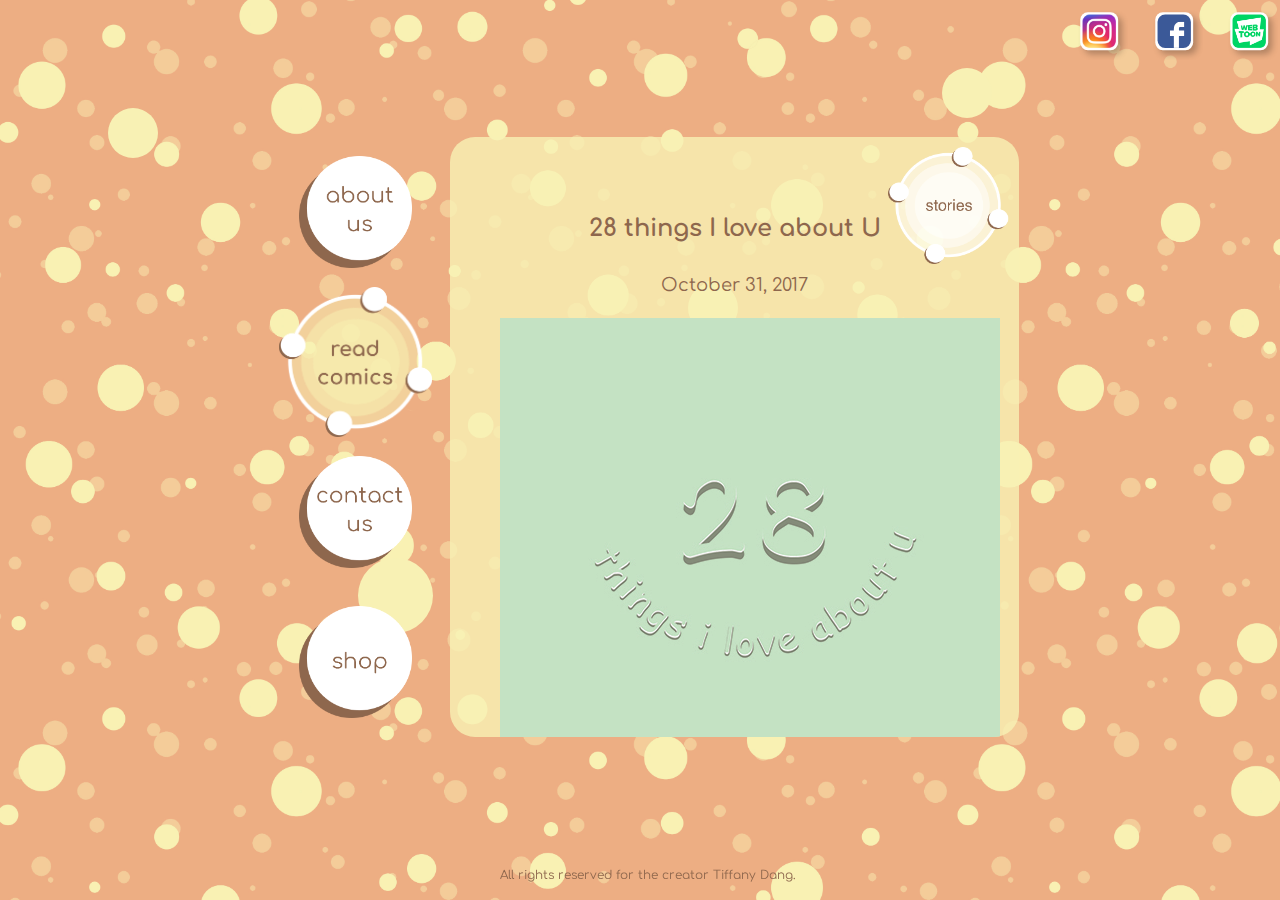
<file: PLP Website/READ/specials.html>
<!doctype html>
<html>
<head>
	<meta charset="UTF-8">
<meta name="viewport" content="width=device-width, initial-scale=1">
	<title>specials</title>
	<link href="https://fonts.googleapis.com/css?family=Comfortaa:400,700" rel="stylesheet">
	<link href="../CSS/background.css" rel="stylesheet" type="text/css">
	<link href="../CSS/footer.css" rel="stylesheet" type="text/css">
	<link href="../CSS/social_media_link.css" rel="stylesheet" type="text/css">
	<link href="../CSS/gridoutline.css" rel="stylesheet" type="text/css">
	<link href="../CSS/read_stories_specials.css" rel="stylesheet" type="text/css">
</head>

	
<body>
	<div class = "blinking star left">
	</div>
	<div class = "blinking star midleft">
	</div>
	<div class = "blinking star center">
	</div>
	<div class = "blinking star midright">
	</div>
	<div class = "blinking star right">
	</div>
		
	<header>
		<a class = "social media instagram" href="https://www.instagram.com/penguin.loves.panda/" target="_blank">
		</a>
		<a class = "social media facebook" href="https://www.facebook.com/Penguin-Loves-Panda-265463827510025/?modal=admin_todo_tour" target="_blank">
		</a>
		<a class = "social media webtoon" href="https://www.webtoons.com/en/challenge/penguin-loves-panda/list?title_no=142260" target="_blank">
		</a>
	</header>

	<main>
		<div class = "container">
			<a class = "button about" href ="../about.html"><img src="../RESOURCES/BUTTONS/about us.png"></a>
			<a class = "button read" href ="../read.html"><img src="../RESOURCES/BUTTONS/read comics_choosen.png"></a>
			<a class = "button contact" href = "../contact.html"><img src="../RESOURCES/BUTTONS/contact us.png"></a>
			<a class = "button shop" href ="../shop.html"><img src="../RESOURCES/BUTTONS/shop.png"></a>
			
			<a class = "stories" href="stories.html"><img src = "../RESOURCES/BUTTONS/stories.png"></a>
			
			<div class = "main-content">
				<div class = "story-box">
					<p class = "title">28 things I love about U </p>
					<p class = "date">October 31, 2017</p>
					<a class = "coverimage" href = "28things.html"><img src = "../RESOURCES/PANDA & PENGUIN/specials_28thingscover.jpg"></a>
				</div>
				
				<div class = "story-box">
					<p class = "title">'Yet to appear' characters</p>
					<p class = "date">Undated</p>
					<p class = "description">Stay tune!</p>
					<div class = "coverimage"><img src = "../RESOURCES/PANDA & PENGUIN/Pomsky.png"></div>
					<div class = "coverimage"><img src = "../RESOURCES/PANDA & PENGUIN/Corgi.png"></div>
				</div>
			</div>
				
		</div>
	</main>
	
	<footer>
		<a>All rights reserved for the creator Tiffany Dang.</a>
	</footer>
	
</body>
</html>
</file>
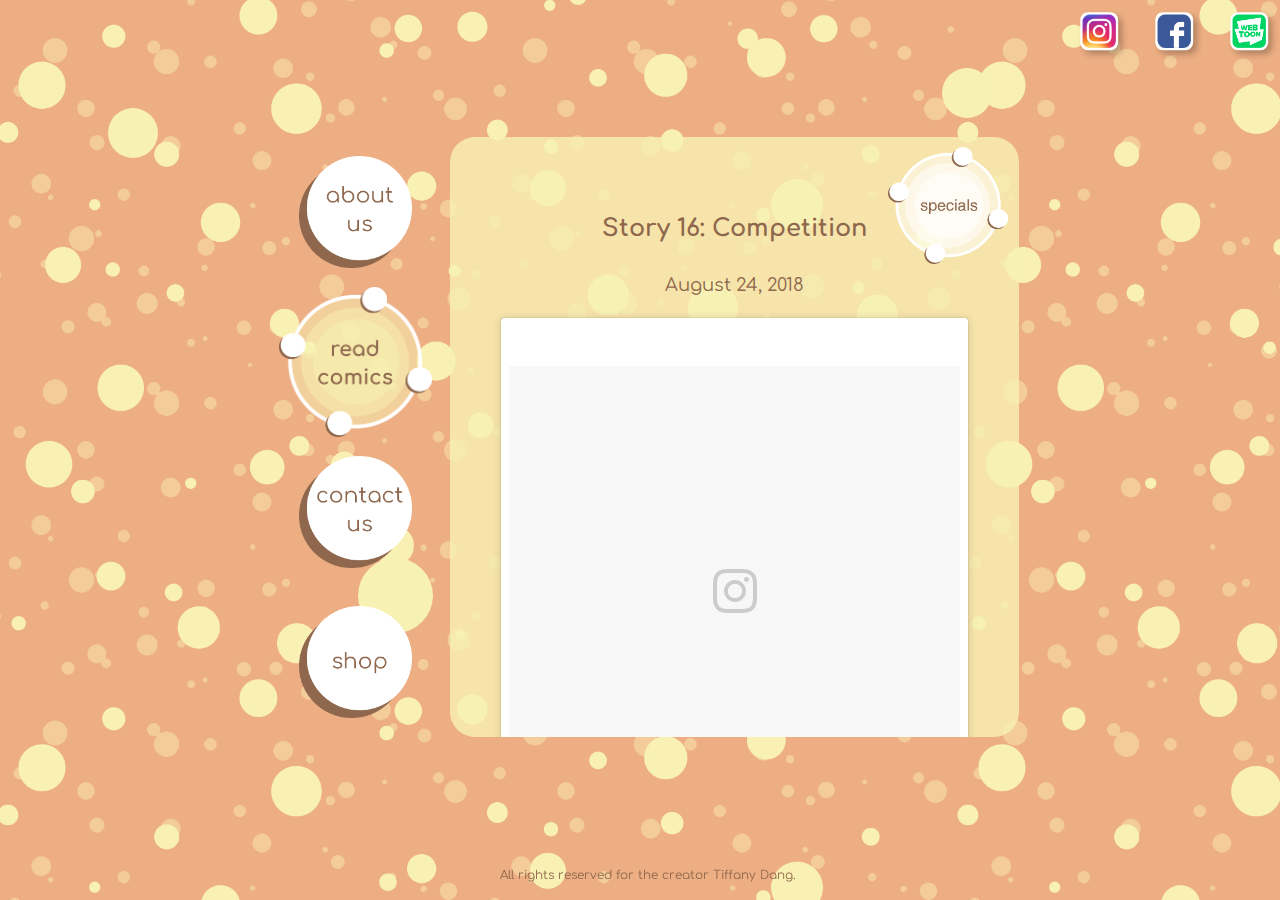
<file: PLP Website/READ/stories.html>
<!doctype html>
<html>
<head>
<meta charset="UTF-8">
<meta name="viewport" content="width=device-width, initial-scale=1">
<title>stories</title>
<link href="https://fonts.googleapis.com/css?family=Comfortaa:400,700" rel="stylesheet">
<link href="../CSS/background.css" rel="stylesheet" type="text/css">
<link href="../CSS/footer.css" rel="stylesheet" type="text/css">
<link href="../CSS/social_media_link.css" rel="stylesheet" type="text/css">
<link href="../CSS/gridoutline.css" rel="stylesheet" type="text/css">
<link href="../CSS/read_stories_specials.css" rel="stylesheet" type="text/css">
</head>

<body>
	<div class = "blinking star left">
	</div>
	<div class = "blinking star midleft">
	</div>
	<div class = "blinking star center">
	</div>
	<div class = "blinking star midright">
	</div>
	<div class = "blinking star right">
	</div>
		
	<header>
		<a class = "social media instagram" href="https://www.instagram.com/penguin.loves.panda/" target="_blank">
		</a>
		<a class = "social media facebook" href="https://www.facebook.com/Penguin-Loves-Panda-265463827510025/?modal=admin_todo_tour" target="_blank">
		</a>
		<a class = "social media webtoon" href="https://www.webtoons.com/en/challenge/penguin-loves-panda/list?title_no=142260" target="_blank">
		</a>
	</header>

	<main>
		<div class = "container">
			<a class = "button about" href ="../about.html"><img src="../RESOURCES/BUTTONS/about us.png"></a>
			<a class = "button read" href ="../read.html"><img src="../RESOURCES/BUTTONS/read comics_choosen.png"></a>
			<a class = "button contact" href = "../contact.html"><img src="../RESOURCES/BUTTONS/contact us.png"></a>
			<a class = "button shop" href ="../shop.html"><img src="../RESOURCES/BUTTONS/shop.png"></a>
			
			<a class = "specials" href ="specials.html"><img src = "../RESOURCES/BUTTONS/specials.png"></a>
			
			<div class = "main-content">
				<div class = "story-box">
					<p class = "title">Story 16: Competition</p>
					<p class = "date">August 24, 2018</p>
					<div class="embedinstagram">
						<blockquote class="instagram-media" data-instgrm-permalink="https://www.instagram.com/p/Bm4WVPxFyu9/?utm_source=ig_embed" data-instgrm-version="9" style=" background:#FFF; border:0; border-radius:3px; box-shadow:0 0 1px 0 rgba(0,0,0,0.5),0 1px 10px 0 rgba(0,0,0,0.15); margin: 1px; max-width:540px; min-width:320px; padding:0; width:99.375%; width:-webkit-calc(100% - 2px); width:calc(100% - 2px);"><div style="padding:8px;"> <div style=" background:#F8F8F8; line-height:0; margin-top:40px; padding:50.0% 0; text-align:center; width:100%;"> <div style=" background:url([data-uri]); display:block; height:44px; margin:0 auto -44px; position:relative; top:-22px; width:44px;"></div></div><p style=" color:#c9c8cd; font-family:Arial,sans-serif; font-size:14px; line-height:17px; margin-bottom:0; margin-top:8px; overflow:hidden; padding:8px 0 7px; text-align:center; text-overflow:ellipsis; white-space:nowrap;"><a href="https://www.instagram.com/p/Bm4WVPxFyu9/?utm_source=ig_embed" style=" color:#c9c8cd; font-family:Arial,sans-serif; font-size:14px; font-style:normal; font-weight:normal; line-height:17px; text-decoration:none;" target="_blank">A post shared by penguin loves panda (@penguin.loves.panda)</a> on <time style=" font-family:Arial,sans-serif; font-size:14px; line-height:17px;" datetime="2018-08-24T23:41:50+00:00">Aug 24, 2018 at 4:41pm PDT</time></p></div></blockquote> <script async defer src="//www.instagram.com/embed.js"></script>
					</div>	
				</div>
				
				<div class = "story-box">
					<p class = "title">Story 15: Sad</p>
					<p class = "date">June 27, 2018</p>
					<div class="embedinstagram">
						<blockquote class="instagram-media" data-instgrm-permalink="https://www.instagram.com/p/BkjIIKEFw8C/?utm_source=ig_embed" data-instgrm-version="9" style=" background:#FFF; border:0; border-radius:3px; box-shadow:0 0 1px 0 rgba(0,0,0,0.5),0 1px 10px 0 rgba(0,0,0,0.15); margin: 1px; max-width:540px; min-width:320px; padding:0; width:99.375%; width:-webkit-calc(100% - 2px); width:calc(100% - 2px);"><div style="padding:8px;"> <div style=" background:#F8F8F8; line-height:0; margin-top:40px; padding:50.0% 0; text-align:center; width:100%;"> <div style=" background:url([data-uri]); display:block; height:44px; margin:0 auto -44px; position:relative; top:-22px; width:44px;"></div></div><p style=" color:#c9c8cd; font-family:Arial,sans-serif; font-size:14px; line-height:17px; margin-bottom:0; margin-top:8px; overflow:hidden; padding:8px 0 7px; text-align:center; text-overflow:ellipsis; white-space:nowrap;"><a href="https://www.instagram.com/p/BkjIIKEFw8C/?utm_source=ig_embed" style=" color:#c9c8cd; font-family:Arial,sans-serif; font-size:14px; font-style:normal; font-weight:normal; line-height:17px; text-decoration:none;" target="_blank">A post shared by penguin loves panda (@penguin.loves.panda)</a> on <time style=" font-family:Arial,sans-serif; font-size:14px; line-height:17px;" datetime="2018-06-28T00:50:52+00:00">Jun 27, 2018 at 5:50pm PDT</time></p></div></blockquote> <script async defer src="//www.instagram.com/embed.js"></script>
					</div>	
				</div>
				
				<div class = "story-box">
					<p class = "title">Story 14: 10 for Effort</p>
					<p class = "date">January 8, 2018</p>
					<div class="embedinstagram">
						<blockquote class="instagram-media" data-instgrm-permalink="https://www.instagram.com/p/BdsoCQWD3gj/?utm_source=ig_embed" data-instgrm-version="9" style=" background:#FFF; border:0; border-radius:3px; box-shadow:0 0 1px 0 rgba(0,0,0,0.5),0 1px 10px 0 rgba(0,0,0,0.15); margin: 1px; max-width:540px; min-width:320px; padding:0; width:99.375%; width:-webkit-calc(100% - 2px); width:calc(100% - 2px);"><div style="padding:8px;"> <div style=" background:#F8F8F8; line-height:0; margin-top:40px; padding:50.0% 0; text-align:center; width:100%;"> <div style=" background:url([data-uri]); display:block; height:44px; margin:0 auto -44px; position:relative; top:-22px; width:44px;"></div></div><p style=" color:#c9c8cd; font-family:Arial,sans-serif; font-size:14px; line-height:17px; margin-bottom:0; margin-top:8px; overflow:hidden; padding:8px 0 7px; text-align:center; text-overflow:ellipsis; white-space:nowrap;"><a href="https://www.instagram.com/p/BdsoCQWD3gj/?utm_source=ig_embed" style=" color:#c9c8cd; font-family:Arial,sans-serif; font-size:14px; font-style:normal; font-weight:normal; line-height:17px; text-decoration:none;" target="_blank">A post shared by penguin loves panda (@penguin.loves.panda)</a> on <time style=" font-family:Arial,sans-serif; font-size:14px; line-height:17px;" datetime="2018-01-08T17:43:05+00:00">Jan 8, 2018 at 9:43am PST</time></p></div></blockquote> <script async defer src="//www.instagram.com/embed.js"></script>
					</div>	
				</div>
				
				<div class = "story-box">
					<p class = "title">Story 13: It’s Krewlife</p>
					<p class = "date">January 5, 2018</p>
					<div class="embedinstagram">
						<blockquote class="instagram-media" data-instgrm-permalink="https://www.instagram.com/p/BdktXMXDtEe/?utm_source=ig_embed" data-instgrm-version="9" style=" background:#FFF; border:0; border-radius:3px; box-shadow:0 0 1px 0 rgba(0,0,0,0.5),0 1px 10px 0 rgba(0,0,0,0.15); margin: 1px; max-width:540px; min-width:320px; padding:0; width:99.375%; width:-webkit-calc(100% - 2px); width:calc(100% - 2px);"><div style="padding:8px;"> <div style=" background:#F8F8F8; line-height:0; margin-top:40px; padding:50.0% 0; text-align:center; width:100%;"> <div style=" background:url([data-uri]); display:block; height:44px; margin:0 auto -44px; position:relative; top:-22px; width:44px;"></div></div><p style=" color:#c9c8cd; font-family:Arial,sans-serif; font-size:14px; line-height:17px; margin-bottom:0; margin-top:8px; overflow:hidden; padding:8px 0 7px; text-align:center; text-overflow:ellipsis; white-space:nowrap;"><a href="https://www.instagram.com/p/BdktXMXDtEe/?utm_source=ig_embed" style=" color:#c9c8cd; font-family:Arial,sans-serif; font-size:14px; font-style:normal; font-weight:normal; line-height:17px; text-decoration:none;" target="_blank">A post shared by penguin loves panda (@penguin.loves.panda)</a> on <time style=" font-family:Arial,sans-serif; font-size:14px; line-height:17px;" datetime="2018-01-05T15:55:43+00:00">Jan 5, 2018 at 7:55am PST</time></p></div></blockquote> <script async defer src="//www.instagram.com/embed.js"></script>
					</div>	
				</div>
				
					<div class = "story-box">
					<p class = "title">Story 12: I miss U</p>
					<p class = "date">December 27, 2017</p>
					<div class="embedinstagram">
						<blockquote class="instagram-media" data-instgrm-permalink="https://www.instagram.com/p/BdRQaEgj8pD/?utm_source=ig_embed" data-instgrm-version="9" style=" background:#FFF; border:0; border-radius:3px; box-shadow:0 0 1px 0 rgba(0,0,0,0.5),0 1px 10px 0 rgba(0,0,0,0.15); margin: 1px; max-width:540px; min-width:320px; padding:0; width:99.375%; width:-webkit-calc(100% - 2px); width:calc(100% - 2px);"><div style="padding:8px;"> <div style=" background:#F8F8F8; line-height:0; margin-top:40px; padding:50.0% 0; text-align:center; width:100%;"> <div style=" background:url([data-uri]); display:block; height:44px; margin:0 auto -44px; position:relative; top:-22px; width:44px;"></div></div><p style=" color:#c9c8cd; font-family:Arial,sans-serif; font-size:14px; line-height:17px; margin-bottom:0; margin-top:8px; overflow:hidden; padding:8px 0 7px; text-align:center; text-overflow:ellipsis; white-space:nowrap;"><a href="https://www.instagram.com/p/BdRQaEgj8pD/?utm_source=ig_embed" style=" color:#c9c8cd; font-family:Arial,sans-serif; font-size:14px; font-style:normal; font-weight:normal; line-height:17px; text-decoration:none;" target="_blank">A post shared by penguin loves panda (@penguin.loves.panda)</a> on <time style=" font-family:Arial,sans-serif; font-size:14px; line-height:17px;" datetime="2017-12-29T02:37:08+00:00">Dec 28, 2017 at 6:37pm PST</time></p></div></blockquote> <script async defer src="//www.instagram.com/embed.js"></script>
						</div>	
				</div>
				
				<div class = "story-box">
					<p class = "title">Story 11: 28 Things I love about U</p>
					<p class = "date">October 31, 2017</p>
					<p class = "description">This is a special chapter.<br>
					Please read it in the section: <a class ="bold italics" href="/READ/28things.html">Specials</a></p>
					<div class="embedinstagram">
						<blockquote class="instagram-media" data-instgrm-permalink="https://www.instagram.com/p/BbDGMjFDUIN/?utm_source=ig_embed" data-instgrm-version="9" style=" background:#FFF; border:0; border-radius:3px; box-shadow:0 0 1px 0 rgba(0,0,0,0.5),0 1px 10px 0 rgba(0,0,0,0.15); margin: 1px; max-width:540px; min-width:320px; padding:0; width:99.375%; width:-webkit-calc(100% - 2px); width:calc(100% - 2px);"><div style="padding:8px;"> <div style=" background:#F8F8F8; line-height:0; margin-top:40px; padding:50.0% 0; text-align:center; width:100%;"> <div style=" background:url([data-uri]); display:block; height:44px; margin:0 auto -44px; position:relative; top:-22px; width:44px;"></div></div><p style=" color:#c9c8cd; font-family:Arial,sans-serif; font-size:14px; line-height:17px; margin-bottom:0; margin-top:8px; overflow:hidden; padding:8px 0 7px; text-align:center; text-overflow:ellipsis; white-space:nowrap;"><a href="https://www.instagram.com/p/BbDGMjFDUIN/?utm_source=ig_embed" style=" color:#c9c8cd; font-family:Arial,sans-serif; font-size:14px; font-style:normal; font-weight:normal; line-height:17px; text-decoration:none;" target="_blank">A post shared by penguin loves panda (@penguin.loves.panda)</a> on <time style=" font-family:Arial,sans-serif; font-size:14px; line-height:17px;" datetime="2017-11-03T21:35:45+00:00">Nov 3, 2017 at 2:35pm PDT</time></p></div></blockquote> <script async defer src="//www.instagram.com/embed.js"></script>
					</div>	
				</div>
				
				<div class = "story-box">
					<p class = "title">Story 10: He asked me out!</p>
					<p class = "date">September 28, 2017</p>
					<div class="embedinstagram">
						<blockquote class="instagram-media" data-instgrm-permalink="https://www.instagram.com/p/BZmfcwfDL9M/?utm_source=ig_embed" data-instgrm-version="9" style=" background:#FFF; border:0; border-radius:3px; box-shadow:0 0 1px 0 rgba(0,0,0,0.5),0 1px 10px 0 rgba(0,0,0,0.15); margin: 1px; max-width:540px; min-width:320px; padding:0; width:99.375%; width:-webkit-calc(100% - 2px); width:calc(100% - 2px);"><div style="padding:8px;"> <div style=" background:#F8F8F8; line-height:0; margin-top:40px; padding:50.0% 0; text-align:center; width:100%;"> <div style=" background:url([data-uri]); display:block; height:44px; margin:0 auto -44px; position:relative; top:-22px; width:44px;"></div></div><p style=" color:#c9c8cd; font-family:Arial,sans-serif; font-size:14px; line-height:17px; margin-bottom:0; margin-top:8px; overflow:hidden; padding:8px 0 7px; text-align:center; text-overflow:ellipsis; white-space:nowrap;"><a href="https://www.instagram.com/p/BZmfcwfDL9M/?utm_source=ig_embed" style=" color:#c9c8cd; font-family:Arial,sans-serif; font-size:14px; font-style:normal; font-weight:normal; line-height:17px; text-decoration:none;" target="_blank">A post shared by penguin loves panda (@penguin.loves.panda)</a> on <time style=" font-family:Arial,sans-serif; font-size:14px; line-height:17px;" datetime="2017-09-28T22:27:03+00:00">Sep 28, 2017 at 3:27pm PDT</time></p></div></blockquote> <script async defer src="//www.instagram.com/embed.js"></script>
					</div>	
				</div>
				
				<div class = "story-box">
					<p class = "title">Story 9: Plushies</p>
					<p class = "date">September 27, 2017</p>
					<div class="embedinstagram">
						<blockquote class="instagram-media" data-instgrm-permalink="https://www.instagram.com/p/BZkZtFKjI0y/?utm_source=ig_embed" data-instgrm-version="9" style=" background:#FFF; border:0; border-radius:3px; box-shadow:0 0 1px 0 rgba(0,0,0,0.5),0 1px 10px 0 rgba(0,0,0,0.15); margin: 1px; max-width:540px; min-width:320px; padding:0; width:99.375%; width:-webkit-calc(100% - 2px); width:calc(100% - 2px);"><div style="padding:8px;"> <div style=" background:#F8F8F8; line-height:0; margin-top:40px; padding:50.0% 0; text-align:center; width:100%;"> <div style=" background:url([data-uri]); display:block; height:44px; margin:0 auto -44px; position:relative; top:-22px; width:44px;"></div></div><p style=" color:#c9c8cd; font-family:Arial,sans-serif; font-size:14px; line-height:17px; margin-bottom:0; margin-top:8px; overflow:hidden; padding:8px 0 7px; text-align:center; text-overflow:ellipsis; white-space:nowrap;"><a href="https://www.instagram.com/p/BZkZtFKjI0y/?utm_source=ig_embed" style=" color:#c9c8cd; font-family:Arial,sans-serif; font-size:14px; font-style:normal; font-weight:normal; line-height:17px; text-decoration:none;" target="_blank">A post shared by penguin loves panda (@penguin.loves.panda)</a> on <time style=" font-family:Arial,sans-serif; font-size:14px; line-height:17px;" datetime="2017-09-28T02:58:22+00:00">Sep 27, 2017 at 7:58pm PDT</time></p></div></blockquote> <script async defer src="//www.instagram.com/embed.js"></script>
					</div>	
				</div>
				
					<div class = "story-box">
					<p class = "title">Story 8: Shoes</p>
					<p class = "date">September 13, 2017</p>
					<div class="embedinstagram">
						<blockquote class="instagram-media" data-instgrm-permalink="https://www.instagram.com/p/BZAlAC6DgnY/?utm_source=ig_embed" data-instgrm-version="9" style=" background:#FFF; border:0; border-radius:3px; box-shadow:0 0 1px 0 rgba(0,0,0,0.5),0 1px 10px 0 rgba(0,0,0,0.15); margin: 1px; max-width:540px; min-width:320px; padding:0; width:99.375%; width:-webkit-calc(100% - 2px); width:calc(100% - 2px);"><div style="padding:8px;"> <div style=" background:#F8F8F8; line-height:0; margin-top:40px; padding:50.0% 0; text-align:center; width:100%;"> <div style=" background:url([data-uri]); display:block; height:44px; margin:0 auto -44px; position:relative; top:-22px; width:44px;"></div></div><p style=" color:#c9c8cd; font-family:Arial,sans-serif; font-size:14px; line-height:17px; margin-bottom:0; margin-top:8px; overflow:hidden; padding:8px 0 7px; text-align:center; text-overflow:ellipsis; white-space:nowrap;"><a href="https://www.instagram.com/p/BZAlAC6DgnY/?utm_source=ig_embed" style=" color:#c9c8cd; font-family:Arial,sans-serif; font-size:14px; font-style:normal; font-weight:normal; line-height:17px; text-decoration:none;" target="_blank">A post shared by penguin loves panda (@penguin.loves.panda)</a> on <time style=" font-family:Arial,sans-serif; font-size:14px; line-height:17px;" datetime="2017-09-14T05:04:25+00:00">Sep 13, 2017 at 10:04pm PDT</time></p></div></blockquote> <script async defer src="//www.instagram.com/embed.js"></script>
						</div>	
				</div>
				
				<div class = "story-box">
					<p class = "title">Story 7: Late</p>
					<p class = "date">August 7, 2017</p>
					<div class="embedinstagram">
						<blockquote class="instagram-media" data-instgrm-permalink="https://www.instagram.com/p/BYOTAWSDAl2/?utm_source=ig_embed" data-instgrm-version="9" style=" background:#FFF; border:0; border-radius:3px; box-shadow:0 0 1px 0 rgba(0,0,0,0.5),0 1px 10px 0 rgba(0,0,0,0.15); margin: 1px; max-width:540px; min-width:320px; padding:0; width:99.375%; width:-webkit-calc(100% - 2px); width:calc(100% - 2px);"><div style="padding:8px;"> <div style=" background:#F8F8F8; line-height:0; margin-top:40px; padding:50.0% 0; text-align:center; width:100%;"> <div style=" background:url([data-uri]); display:block; height:44px; margin:0 auto -44px; position:relative; top:-22px; width:44px;"></div></div><p style=" color:#c9c8cd; font-family:Arial,sans-serif; font-size:14px; line-height:17px; margin-bottom:0; margin-top:8px; overflow:hidden; padding:8px 0 7px; text-align:center; text-overflow:ellipsis; white-space:nowrap;"><a href="https://www.instagram.com/p/BYOTAWSDAl2/?utm_source=ig_embed" style=" color:#c9c8cd; font-family:Arial,sans-serif; font-size:14px; font-style:normal; font-weight:normal; line-height:17px; text-decoration:none;" target="_blank">A post shared by penguin loves panda (@penguin.loves.panda)</a> on <time style=" font-family:Arial,sans-serif; font-size:14px; line-height:17px;" datetime="2017-08-25T16:25:09+00:00">Aug 25, 2017 at 9:25am PDT</time></p></div></blockquote> <script async defer src="//www.instagram.com/embed.js"></script>
					</div>	
				</div>
				
				<div class = "story-box">
					<p class = "title">Story 6: Head on my shoulder</p>
					<p class = "date">July 27, 2017</p>
					<div class="embedinstagram">
						<blockquote class="instagram-media" data-instgrm-permalink="https://www.instagram.com/p/BYOS1Xij5VK/?utm_source=ig_embed" data-instgrm-version="9" style=" background:#FFF; border:0; border-radius:3px; box-shadow:0 0 1px 0 rgba(0,0,0,0.5),0 1px 10px 0 rgba(0,0,0,0.15); margin: 1px; max-width:540px; min-width:320px; padding:0; width:99.375%; width:-webkit-calc(100% - 2px); width:calc(100% - 2px);"><div style="padding:8px;"> <div style=" background:#F8F8F8; line-height:0; margin-top:40px; padding:50% 0; text-align:center; width:100%;"> <div style=" background:url([data-uri]); display:block; height:44px; margin:0 auto -44px; position:relative; top:-22px; width:44px;"></div></div><p style=" color:#c9c8cd; font-family:Arial,sans-serif; font-size:14px; line-height:17px; margin-bottom:0; margin-top:8px; overflow:hidden; padding:8px 0 7px; text-align:center; text-overflow:ellipsis; white-space:nowrap;"><a href="https://www.instagram.com/p/BYOS1Xij5VK/?utm_source=ig_embed" style=" color:#c9c8cd; font-family:Arial,sans-serif; font-size:14px; font-style:normal; font-weight:normal; line-height:17px; text-decoration:none;" target="_blank">A post shared by penguin loves panda (@penguin.loves.panda)</a> on <time style=" font-family:Arial,sans-serif; font-size:14px; line-height:17px;" datetime="2017-08-25T16:23:39+00:00">Aug 25, 2017 at 9:23am PDT</time></p></div></blockquote> <script async defer src="//www.instagram.com/embed.js"></script>
					</div>	
				</div>
				
				<div class = "story-box">
					<p class = "title">Story 5: Instagram</p>
					<p class = "date">July 20, 2017</p>
					<div class="embedinstagram">
						<blockquote class="instagram-media" data-instgrm-permalink="https://www.instagram.com/p/BYOSl6bDAwN/?utm_source=ig_embed" data-instgrm-version="9" style=" background:#FFF; border:0; border-radius:3px; box-shadow:0 0 1px 0 rgba(0,0,0,0.5),0 1px 10px 0 rgba(0,0,0,0.15); margin: 1px; max-width:540px; min-width:320px; padding:0; width:99.375%; width:-webkit-calc(100% - 2px); width:calc(100% - 2px);"><div style="padding:8px;"> <div style=" background:#F8F8F8; line-height:0; margin-top:40px; padding:50.0% 0; text-align:center; width:100%;"> <div style=" background:url([data-uri]); display:block; height:44px; margin:0 auto -44px; position:relative; top:-22px; width:44px;"></div></div><p style=" color:#c9c8cd; font-family:Arial,sans-serif; font-size:14px; line-height:17px; margin-bottom:0; margin-top:8px; overflow:hidden; padding:8px 0 7px; text-align:center; text-overflow:ellipsis; white-space:nowrap;"><a href="https://www.instagram.com/p/BYOSl6bDAwN/?utm_source=ig_embed" style=" color:#c9c8cd; font-family:Arial,sans-serif; font-size:14px; font-style:normal; font-weight:normal; line-height:17px; text-decoration:none;" target="_blank">A post shared by penguin loves panda (@penguin.loves.panda)</a> on <time style=" font-family:Arial,sans-serif; font-size:14px; line-height:17px;" datetime="2017-08-25T16:21:32+00:00">Aug 25, 2017 at 9:21am PDT</time></p></div></blockquote> <script async defer src="//www.instagram.com/embed.js"></script>
					</div>	
				</div>
				
					<div class = "story-box">
					<p class = "title">Story 4: Doing dishes</p>
					<p class = "date">July 18, 2017</p>
					<div class="embedinstagram">
						<blockquote class="instagram-media" data-instgrm-permalink="https://www.instagram.com/p/BYOSXGDjrWb/?utm_source=ig_embed" data-instgrm-version="9" style=" background:#FFF; border:0; border-radius:3px; box-shadow:0 0 1px 0 rgba(0,0,0,0.5),0 1px 10px 0 rgba(0,0,0,0.15); margin: 1px; max-width:540px; min-width:320px; padding:0; width:99.375%; width:-webkit-calc(100% - 2px); width:calc(100% - 2px);"><div style="padding:8px;"> <div style=" background:#F8F8F8; line-height:0; margin-top:40px; padding:50.0% 0; text-align:center; width:100%;"> <div style=" background:url([data-uri]); display:block; height:44px; margin:0 auto -44px; position:relative; top:-22px; width:44px;"></div></div><p style=" color:#c9c8cd; font-family:Arial,sans-serif; font-size:14px; line-height:17px; margin-bottom:0; margin-top:8px; overflow:hidden; padding:8px 0 7px; text-align:center; text-overflow:ellipsis; white-space:nowrap;"><a href="https://www.instagram.com/p/BYOSXGDjrWb/?utm_source=ig_embed" style=" color:#c9c8cd; font-family:Arial,sans-serif; font-size:14px; font-style:normal; font-weight:normal; line-height:17px; text-decoration:none;" target="_blank">A post shared by penguin loves panda (@penguin.loves.panda)</a> on <time style=" font-family:Arial,sans-serif; font-size:14px; line-height:17px;" datetime="2017-08-25T16:19:31+00:00">Aug 25, 2017 at 9:19am PDT</time></p></div></blockquote> <script async defer src="//www.instagram.com/embed.js"></script>
						</div>	
				</div>
				
				<div class = "story-box">
					<p class = "title">Story 3: Checking out</p>
					<p class = "date">July 5, 2017</p>
					<div class="embedinstagram">
						<blockquote class="instagram-media" data-instgrm-permalink="https://www.instagram.com/p/BYOSNXMjVwt/?utm_source=ig_embed" data-instgrm-version="9" style=" background:#FFF; border:0; border-radius:3px; box-shadow:0 0 1px 0 rgba(0,0,0,0.5),0 1px 10px 0 rgba(0,0,0,0.15); margin: 1px; max-width:540px; min-width:320px; padding:0; width:99.375%; width:-webkit-calc(100% - 2px); width:calc(100% - 2px);"><div style="padding:8px;"> <div style=" background:#F8F8F8; line-height:0; margin-top:40px; padding:50.0% 0; text-align:center; width:100%;"> <div style=" background:url([data-uri]); display:block; height:44px; margin:0 auto -44px; position:relative; top:-22px; width:44px;"></div></div><p style=" color:#c9c8cd; font-family:Arial,sans-serif; font-size:14px; line-height:17px; margin-bottom:0; margin-top:8px; overflow:hidden; padding:8px 0 7px; text-align:center; text-overflow:ellipsis; white-space:nowrap;"><a href="https://www.instagram.com/p/BYOSNXMjVwt/?utm_source=ig_embed" style=" color:#c9c8cd; font-family:Arial,sans-serif; font-size:14px; font-style:normal; font-weight:normal; line-height:17px; text-decoration:none;" target="_blank">A post shared by penguin loves panda (@penguin.loves.panda)</a> on <time style=" font-family:Arial,sans-serif; font-size:14px; line-height:17px;" datetime="2017-08-25T16:18:11+00:00">Aug 25, 2017 at 9:18am PDT</time></p></div></blockquote> <script async defer src="//www.instagram.com/embed.js"></script>
					</div>	
				</div>
				
				<div class = "story-box">
					<p class = "title">Story 2: Sweets</p>
					<p class = "date">July 1, 2017</p>
					<div class="embedinstagram">
						<blockquote class="instagram-media" data-instgrm-permalink="https://www.instagram.com/p/BYOR8RqD3wG/?utm_source=ig_embed" data-instgrm-version="9" style=" background:#FFF; border:0; border-radius:3px; box-shadow:0 0 1px 0 rgba(0,0,0,0.5),0 1px 10px 0 rgba(0,0,0,0.15); margin: 1px; max-width:540px; min-width:320px; padding:0; width:99.375%; width:-webkit-calc(100% - 2px); width:calc(100% - 2px);"><div style="padding:8px;"> <div style=" background:#F8F8F8; line-height:0; margin-top:40px; padding:50.0% 0; text-align:center; width:100%;"> <div style=" background:url([data-uri]); display:block; height:44px; margin:0 auto -44px; position:relative; top:-22px; width:44px;"></div></div><p style=" color:#c9c8cd; font-family:Arial,sans-serif; font-size:14px; line-height:17px; margin-bottom:0; margin-top:8px; overflow:hidden; padding:8px 0 7px; text-align:center; text-overflow:ellipsis; white-space:nowrap;"><a href="https://www.instagram.com/p/BYOR8RqD3wG/?utm_source=ig_embed" style=" color:#c9c8cd; font-family:Arial,sans-serif; font-size:14px; font-style:normal; font-weight:normal; line-height:17px; text-decoration:none;" target="_blank">A post shared by penguin loves panda (@penguin.loves.panda)</a> on <time style=" font-family:Arial,sans-serif; font-size:14px; line-height:17px;" datetime="2017-08-25T16:15:51+00:00">Aug 25, 2017 at 9:15am PDT</time></p></div></blockquote> <script async defer src="//www.instagram.com/embed.js"></script>
					</div>	
				</div>
				
				<div class = "story-box">
					<p class = "title">Story 1: Shoulder ride</p>
					<p class = "date">June 29, 2017</p>
					<div class="embedinstagram">
						<blockquote class="instagram-media" data-instgrm-permalink="https://www.instagram.com/p/BYORw5zDnXP/?utm_source=ig_embed" data-instgrm-version="9" style=" background:#FFF; border:0; border-radius:3px; box-shadow:0 0 1px 0 rgba(0,0,0,0.5),0 1px 10px 0 rgba(0,0,0,0.15); margin: 1px; max-width:540px; min-width:320px; padding:0; width:99.375%; width:-webkit-calc(100% - 2px); width:calc(100% - 2px);"><div style="padding:8px;"> <div style=" background:#F8F8F8; line-height:0; margin-top:40px; padding:50.0% 0; text-align:center; width:100%;"> <div style=" background:url([data-uri]); display:block; height:44px; margin:0 auto -44px; position:relative; top:-22px; width:44px;"></div></div><p style=" color:#c9c8cd; font-family:Arial,sans-serif; font-size:14px; line-height:17px; margin-bottom:0; margin-top:8px; overflow:hidden; padding:8px 0 7px; text-align:center; text-overflow:ellipsis; white-space:nowrap;"><a href="https://www.instagram.com/p/BYORw5zDnXP/?utm_source=ig_embed" style=" color:#c9c8cd; font-family:Arial,sans-serif; font-size:14px; font-style:normal; font-weight:normal; line-height:17px; text-decoration:none;" target="_blank">A post shared by penguin loves panda (@penguin.loves.panda)</a> on <time style=" font-family:Arial,sans-serif; font-size:14px; line-height:17px;" datetime="2017-08-25T16:14:18+00:00">Aug 25, 2017 at 9:14am PDT</time></p></div></blockquote> <script async defer src="//www.instagram.com/embed.js"></script>
					</div>	
				</div>
				
			</div>
		</div>
	</main>
	
	<footer>
		<a>All rights reserved for the creator Tiffany Dang.</a>
	</footer>
</body>
</html>
</file>
<file: PLP Website/CSS/background.css>
@charset "UTF-8";
/* CSS Document */

body {
	background-image: url("../RESOURCES/BACKGROUND/Background 1.jpg");
	background-size: 75%;
	font-family: Comfortaa, Helvetica, Arial, "sans-serif";
}

.bold {
	font-weight: bolder;
}

.italics {
	font-style: italic;
}

/*----DESKTOP VIEW----*/

/* Static Star*/
.star {
	background: #F8F1B4;
  	border-radius: 50%;
  	position: relative;
  	margin: 50px;
  	display: inline-block;
}

/* Before & After Default for all stars*/
.left::before , .left::after, .midleft::before , .midleft::after, .center::before, .center::after, .right::before, .right::after, .midright::before , .midright::after {
	content: "";
	border-radius: 50%;
	position: absolute;
    background: #F8F1B4;
    opacity: 0;
}


/* Left, right, and center stars*/
.left {
	float: left;
	top: 50px;
	left: 50px;
}

.center {
	top: 200px;
	left: 300px;
}

.right {
	float: right;
	top: 10px;
	right: 100px;
}

.left, .center, .right {
	width: 50px;
	height: 50px;
}

.left::before, .center::before, .right::before {
    width: 100px;
	height: 100px;
	top: -25px;
	left: -25px;
    animation: pulse 2.5s linear infinite;
}
    
.left::after, .center::after, .right::after {
	animation: pulse 3.5s linear infinite;
}

.center::before, .center::after {
	animation-delay: 2s;
}

.right::before, .right::after {
	animation-delay: 4s;
}



/*Midleft star*/
.midleft {
	width: 75px;
	height: 75px;
	top: 500px;
	left: 150px;
}

.midleft::before , .midleft::after {
    width: 125px;
	height: 125px;
	top: -25px;
	left: -25px;
    animation: pulse 3s linear infinite;
	animation-delay: 7s;
}
    
.midleft::after {
	animation: pulse 4s linear infinite;
}


/*Midright star*/
.midright {
	width: 30px;
	height: 30px;
	float: right;
	top: 300px;
	right: 400px;
}

.midright::before , .midright::after {
    width: 60px;
	height: 60px;
	top: -15px;
	left: -15px;
    animation: pulse 1.5s linear infinite;
	animation-delay: 9s;
}
    
.midright::after {
	animation: pulse 2.5s linear infinite;
	animation-delay: 9s;
}


/*Animation Frames for all stars*/
    
@keyframes pulse {
	0% {
    transform: scale(0);
    opacity: 1;
	}
	
	100% {
    transform: scale(1.3);
    opacity: 0;
	}
}
    
/*----MOBILE VIEW----*/

@media (max-width: 420px) {
	
body {
	background-size: 120%;
}

/* Static Star*/
.star {
  	margin: 25px;
}

/* Left, right, and center stars*/
.left {
	float: left;
	top: 35px;
	left: 0px;
}

.center {
	top: 300px;
	left: 10px;
}

.right {
	float: right;
	top: 50px;
	right: -10px;
}

.left, .center, .right {
	width: 35px;
	height: 35px;
}

.left::before, .center::before, .right::before {
    width: 70px;
	height: 70px;
	top: -17.5px;
	left: -17.5px;
    animation: pulse 2s linear infinite;
}
    
.left::after, .center::after, .right::after {
	animation: pulse 3s linear infinite;
}

.center::before, .center::after {
	animation-delay: 1s;
}

.right::before, .right::after {
	animation-delay: 3s;
}



/*Midleft star*/
.midleft {
	width: 30px;
	height: 30px;
	top: 550px;
	left: -20px;
}

.midleft::before , .midleft::after {
    width: 60px;
	height: 60px;
	top: -15px;
	left: -15px;
    animation: pulse 2s linear infinite;
	animation-delay: 6s;
}
    
.midleft::after {
	animation: pulse 3s linear infinite;
}


/*Midright star*/
.midright {
	width: 20px;
	height: 20px;
	float: right;
	top: 470px;
	right: -10px;
}

.midright::before , .midright::after {
    width: 40px;
	height: 40px;
	top: -10px;
	left: -10px;
    animation: pulse 1.5s linear infinite;
	animation-delay: 9s;
}
    
.midright::after {
	animation: pulse 2.5s linear infinite;
	animation-delay: 9s;
}

}
</file>
<file: PLP Website/CSS/social_media_link.css>
@charset "UTF-8";
/* CSS Document */


/*----DESKTOP VIEW----*/

header {
	height: 75px;
	width: 100%;
	position: fixed;
	top: 0px;
	text-align: right;
	z-index: 30;
}

header .social {
	height: 50px;
	width: 50px;
	margin: 10px;
	display: inline-block;
	background-size: cover;
}

header .instagram {
	background-image: url("../RESOURCES/ICONS/Instagram Icon.svg");
	z-index: 30;
}

header .facebook {
	background-image: url("../RESOURCES/ICONS/Facebook Icon.svg");
	z-index: 30;
}

header .webtoon {
	background-image: url("../RESOURCES/ICONS/Webtoon Icon.svg");
	z-index: 30;
}


/*----MOBILE VIEW----*/

@media (max-width: 420px) {
	
header {
	text-align: center;
}
	
header .social {
	margin-top: 15px;
}
}
</file>
<file: PLP Website/CSS/footer.css>
@charset "UTF-8";
/* CSS Document */

footer {
	height: 50px;
	width: 100%;
	position: fixed;
	bottom: 0px;
	text-align: center;
	display: grid;
	grid-template: 100% / 100%;
	align-items: center;
}

footer a {
	grid-area: 1 / 1 / span 1 / span 1;
	font-size: 12px;
	line-height: 18px;
	color: #8E674D;
}
</file>
<file: PLP Website/CSS/landing_page.css>
@charset "UTF-8";
/* CSS Document */


/*----DESKTOP VIEW----*/

main {
	height: 400px;
	width: 100%;
	top: 200px;
	margin: auto;
	vertical-align: center;
	display: flex;
	position: absolute;
}

.panda img, .penguin img {
	max-height: 400px;
	width: auto;
	position: relative;
	z-index: 10;
	animation-name: updown;
	animation-duration: 3s;
	animation-iteration-count: infinite;
	animation-timing-function: linear;
}

.penguin img {
	float: right;
	margin-right: 150px;
	animation-name: downup;
}

.panda img {
	margin-left: 150px;
	margin-bottom: 100px;
}

.welcome {
	margin: auto;
	max-width: 350px;
	border: #F8F1B4 3px solid;
	border-radius: 50px;
	background-color: #EEAE84;
	text-align: center;
	color: #F8F1B4;
	font-size: 25px;
	padding: 12.5px 75px;
	z-index: 10;
}

.welcome, .welcome:visited {
	text-decoration: none;
}

.welcome:hover {
	background-color: #F8F1B4;
	color: #9A7155;
	box-shadow: 0px 4px;
}

@keyframes updown {
	0% 		{top: 0px;}
	50% 	{top: 20px;}
	100% 	{top: 0px;}
}

@keyframes downup {
	0% 		{top: 0px;}
	50% 	{top: -20px;}
	100% 	{top: 0px;}
}


/*----MOBILE VIEW----*/

@media (max-width: 420px) {

main {
	height: 400px;
	width: 100%;
	top: 100px;
	margin: auto;
	display: grid;
	grid-template: 20% 10% 70% / 50% 50%;
	align-items: center;
	justify-items: center;
	position: absolute;
}

.panda {
	grid-area: 3 / 1 / span 1 / span 1;	
}

.penguin {
	grid-area: 3 / 2 / span 1 / span 1;	
}
	

.panda img, .penguin img {
	max-height: 250px;
	width: auto;
	animation-duration: 4s;
}

.penguin img {
	float: right;
	margin-right: 10%;
	margin-top: 25px;
}

.panda img {
	margin-left: 10%;
}

.welcome {
	box-sizing: border-box;
	grid-area: 1 / 1 / span 1 / span 2;
	width: 80%;
	font-size: 18px;
	padding: 12px 35px;
	align-self: start;
	z-index: 10;
}
	
}
</file>
<file: PLP Website/CSS/about.css>
@charset "UTF-8";
/* CSS Document */

.main-content {
	box-sizing: border-box;
	grid-area: 1 / 3 / span 4 / span 1;
	width: 100%;
	height: 100%;
	background-color: rgba(248, 241, 180, 0.8);
	border-radius: 25px;
	padding: 50px;
	text-align: justify;
	font-size: 18px;
	line-height: 26px;
	color: #8E674D;
	z-index: 10;
}

.about img {
	height: 100%;
	animation: pulselight 3s linear infinite;
}

.read img, .shop img, .contact img {
	height: 75%;
}


@keyframes pulselight {
	0% {
    transform: scale(1);
    opacity: 1;
	}
	
	50% {
    transform: scale(1.1);
    opacity: 0.75;
	}
	
	100% {
    transform: scale(1);
    opacity: 1;
	}
}


/*----MOBILE VIEW----*/

@media (max-width: 420px) {

.main-content {
	grid-area: 4 / 2 / span 3 / span 4;
	border-radius: 20px;
	padding: 20px;
	font-size: 14px;
	line-height: 20px;
	overflow: auto;
}

.about img {
	height: 150%;
}

.read img, .shop img, .contact img {
	height: 110%;
}	
}
</file>
<file: PLP Website/CSS/gridoutline.css>
@charset "UTF-8";
/* CSS Document */

.container {
	top: -50px;
	height: 600px;
	width: 100%;
	margin: auto;
	display: grid;
	grid-template-rows: repeat(4, 25%);
	grid-template-columns:  20% 15% 45% 20%;
	position: relative;
	align-items: center;
	justify-items: center;
}

.button, .main-content {
	height: 100%;
	width: 100%;
}

.button {
	display: grid;
	grid-template: 100% / 100%;
	align-items: center;
	justify-items: center;
}

.button img {
	grid-area: 1 / 1 / span 1 / span 1;
}

.about {
	grid-area: 1 / 2 / span 1 / span 1;
}

.read {
	grid-area: 2 / 2 / span 1 / span 1;
}

.contact {
	grid-area: 3 / 2 / span 1 / span 1;
}

.shop {
	grid-area: 4 / 2 / span 1 / span 1;
	
}

/*----MOBILE VIEW----*/

@media (max-width: 420px) {
	
.container {
	top: 120px;
	bottom: 0px;
	left: 0px;
	height: 80%;
	grid-template-rows: repeat(2, 15%) 4% repeat(3, 22%);
	grid-template-columns: 5% repeat(4, 22.5%) 5%;
	position: absolute;
}

.button, .main-content {
	width: 100%;
}
	
.about {
	grid-area: 1 / 2 / span 1 / span 1;
}

.read {
	grid-area: 2 / 3 / span 1 / span 1;
}

.contact {
	grid-area: 1 / 4 / span 1 / span 1;
}

.shop {
	grid-area: 2 / 5 / span 1 / span 1;
}
}
</file>
<file: PLP Website/CSS/contact.css>
@charset "UTF-8";
/* CSS Document */

.main-content {
	box-sizing: border-box;
	grid-area: 3 / 3 / span 1 / span 1;
	background-color: rgba(248, 241, 180, 0.8);
	border-radius: 25px;
	padding: 50px;
	font-size: 18px;
	line-height: 28px;
	color: #8E674D;
	z-index: 10;
}

.contact img {
	height: 100%;
	animation: pulselight 3s linear infinite;
}

.read img, .shop img, .about img {
	height: 75%;
}


@keyframes pulselight {
	0% {
    transform: scale(1);
    opacity: 1;
	}
	
	50% {
    transform: scale(1.1);
    opacity: 0.75;
	}
	
	100% {
    transform: scale(1);
    opacity: 1;
	}
}



/*----MOBILE VIEW----*/

@media (max-width: 420px) {

.main-content {
	grid-area: 4 / 2 / span 2 / span 4;
	border-radius: 20px;
	padding: 20px;
	height: 90%;
	font-size: 14px;
	line-height: 22px;
	overflow: auto;
}

.contact img {
	height: 150%;
}

.read img, .shop img, .about img {
	height: 110%;
}	
}
</file>
<file: PLP Website/CSS/home.css>
@charset "UTF-8";
/* CSS Document */

.container {
	height: 600px;
	width: 100%;
	top: 100px;
	text-align: center;
	justify-items: center;
	align-items: center;
	display: grid;
	grid-template: 15% repeat(4, 17.5%) 15% / repeat(5, 9.5%) 5% repeat(5, 9.5%);
	position: absolute;
}

.circle {
	grid-area: 2 / 4 / span 4 / span 5;
	background-color: #F8F1B4;
	border-radius: 50%;
	opacity: 0.5;
	max-height: 110%;
	animation: pulse2 4s linear infinite;
}

.first {
	width: 300px;
	height: 300px;
/*	animation: pulselight2 5s linear infinite;*/
}
.second {
	width: 375px;
	height: 375px;
/*	animation: pulse2 4s linear infinite;*/
}

.third {
	width: 450px;
	height: 450px;
/*	animation: pulse2 4s linear infinite;*/
}


.panda {
	grid-area: 2 / 4 / span 3 / span 2;
	height: 100%;
	justify-self: end;
	align-self: end;
	z-index: 10;
}

.panda img {
	height: 90%;
}

.penguin {
	grid-area: 3 / 7 / span 3 / span 2;
	height: 100%;
	justify-self: start;
	align-self: end;
	z-index: 10;
}

.penguin img {
	height: 80%;
}

.about {
	grid-area: 3 / 3 / span 1 / span 2;
	justify-self: end;
	align-self: start;
	height: 75%;
	z-index: 10;
}

.read {
	grid-area: 1 / 6 / span 2 / span 2;
	height: 75%;
	justifify-self: start;
	z-index: 10;
}

.contact {
	grid-area: 4/ 7 / span 2 / span 2;
	height: 75%;
	justifify-self: end;
	align-self: start;
	z-index: 10
}

.shop {
	grid-area: 5 / 5 / span 2 / span 2;
	height: 75%;
	align-self: end;
	z-index: 10;
}

.panda img , .penguin img {
	position: relative;
	animation-name: updown;
	animation-duration: 4s;
	animation-iteration-count: infinite;
	animation-timing-function: linear;
	left: 25px;
}


.penguin img {
	animation-name: downup;
	left: 0px;
}

.contact img {
	left: 50px;
}

.about img:hover, .read img:hover, .contact img:hover, .shop img:hover {
	animation: pulsehover 4s linear infinite;
	position: relative; 
}

.about img, .contact img, .read img, .shop img {
	height: 129px;
	animation: updownlight 2.2s linear infinite;
	position: relative;
}

.read img, .shop img {
	animation-name: downuplight;
}

@keyframes updown {
	0% 		{top: 0px;}
	50% 	{top: 20px;}
	100% 	{top: 0px;}
}

@keyframes downup {
	0% 		{top: 0px;}
	50% 	{top: -20px;}
	100% 	{top: 0px;}
}

@keyframes updownlight {
	0% 		{top: 0px;}
	50% 	{top: 10px;}
	100% 	{top: 0px;}
}

@keyframes downuplight {
	0% 		{top: 0px;}
	50% 	{top: -10px;}
	100% 	{top: 0px;}
}


@keyframes pulse2 {
	0% {
    transform: scale(1);
    opacity: 0;
	}
	
	50%{
	transform: scale(1.1);
    opacity: 0.5;
	}
	
	100% {
    transform: scale(1.2);
    opacity: 0;
	}

}

@keyframes pulsehover {
	0% {
    transform: scale(1);
	}
	
	50% {
    transform: scale(1.2);
	}
	
	100% {
    transform: scale(1);
	}
}


/*----MOBILE VIEW----*/

@media (max-width: 420px) {

.container {
	box-sizing: border-box;
	height: 75%;
	width: 100%;
	left: 0px;
	text-align: center;
	justify-items: center;
	align-items: center;
	display: grid;
	grid-template: repeat(6, 16.67%) / repeat(5, 9.5%) 5% repeat(5, 9.5%);
	position: absolute;
}

.circle {
	grid-area: 1 / 1 / span 6 / span 11;
	background-color: #F8F1B4;
	border-radius: 50%;
	opacity: 0.5;
	max-height: 100%;
	animation: pulse2 4s linear infinite;
}

.panda {
	grid-area: 2 / 3 / span 3 / span 4;
	width: 90%;
	display: grid;
	grid-template: 100% / 100%;
	z-index: 10;
}

.panda img, .penguin img {
	max-width: 100%;
	align-self: end;
	justify-self: end;
	left: 0px;
}

.penguin img {
	max-width: 90%;
	justify-self: start;
}

.penguin {
	grid-area: 3 / 7 / span 3 / span 3;
	width: 100%;
	display: grid;
	grid-template: 100% / 100%;
	z-index: 10;
}


.about {
	grid-area: 3 / 1 / span 2 / span 3;
	justify-self: start;
	align-self: start;
}

.read {
	grid-area: 1 / 7 / span 2 / span 3;
	justify-self: start;
	align-self: end;
}

.contact {
	grid-area: 4 / 9 / span 2 / span 3;
	justify-self: end;
	align-self: start;
}

.shop {
	grid-area: 5 / 3 / span 2 / span 3;
	align-self: start;
}

.shop, .read, .shop, .about {
	height: 100%;
	display: grid;
	grid-template: 100% / 100%;
	align-items: center;
	justify-items: center;
}

.button img {
	max-width: 90%;
	height: auto;
}

.about img {
	grid-area: 1 / 1 / span 1 / span 1;
	align-self: start;
}

.read img {
	grid-area: 1 / 1 / span 1 / span 1;
	align-self: end;
}

.contact img {
	grid-area: 1 / 1 / span 1 / span 1;
	align-self: start;
	left: 0px;
}
	
.shop img {
	grid-area: 1 / 1 / span 1 / span 1;
}
}
</file>
<file: PLP Website/CSS/read.css>
@charset "UTF-8";
/* CSS Document */

.stories {
	grid-area: 1 / 3 / span 2 / span 1;
	height: 80%;
	justify-self: start;
	align-self: end;
	display: flex;
	animation: pulselight 5s linear infinite;
}

.specials {
	grid-area: 3 / 3 / span 2 / span 1;
	height: 80%;
	align-self: start;
	display: flex;
	animation: pulselight 5s linear infinite;
}

.specials img, .stories img {
	height: 250px;
}

.read img {
	height: 100%;
	animation: pulselight 3s linear infinite;
}

.about img, .shop img, .contact img {
	height: 75%;
}

@keyframes pulselight {
	0% {
    transform: scale(1);
    opacity: 1;
	}
	
	50% {
    transform: scale(1.1);
    opacity: 0.75;
	}
	
	100% {
    transform: scale(1);
    opacity: 1;
	}
}


/*----MOBILE VIEW----*/

@media (max-width: 420px) {

.read img {
	height: 150%;
}

.contact img, .shop img, .about img {
	height: 110%;
}

.stories {
	grid-area: 4 / 2 / span 2 / span 2;
	width: 80%;
	justify-self: start;
	align-self: end;
}

.specials {
	grid-area: 5 / 4 / span 2 / span 2;
	width: 80%;
	align-self: end;
}

.stories img, .specials img {
	height: 150px;
	wisth: auto;
}		
}
</file>
<file: PLP Website/CSS/shop.css>
@charset "UTF-8";
/* CSS Document */

.main-content {
	box-sizing: border-box;
	grid-area: 4 / 3 / span 1 / span 1;
	background-color: rgba(248, 241, 180, 0.8);
	border-radius: 25px;
	padding: 50px;
	font-size: 18px;
	line-height: 28px;
	color: #8E674D;
	z-index: 10;
}

.blinking-circle {
	grid-area: 1 / 3 / span 3 / span 1;
	background-color: #F8F1B4;
	border-radius: 50%;
	opacity: 0.5;
	width: 100%;
}

.first {
	width: 300px;
	height: 300px;
	animation: pulselight2 5s linear infinite;
}
.second {
	width: 375px;
	height: 375px;
	animation: pulse2 4s linear infinite;
}

.third {
	width: 450px;
	height: 450px;
	animation: pulse2 4s linear infinite;
}

.shop-image {
	grid-area: 1 / 3 / span 3 / span 1;
	width: 50%;
	z-index: 10;
}

.shop img {
	height: 100%;
	animation: pulselight 3s linear infinite;
	z-index: 20;
}

.read img, .contact img, .about img {
	height: 75%;
	z-index: 20;
}



@keyframes pulselight {
	0% {
    transform: scale(1);
    opacity: 1;
	}
	
	50% {
    transform: scale(1.1);
    opacity: 0.75;
	}
	
	100% {
    transform: scale(1);
    opacity: 1;
	}

}


@keyframes pulse2 {
	0% {
    transform: scale(1);
    opacity: 0;
	}
	
	50%{
	transform: scale(1.1);
    opacity: 0.5;
	}
	
	100% {
    transform: scale(1.2);
    opacity: 0;
	}

}


@keyframes pulselight2 {
	0% {
    transform: scale(1);
    opacity: 0.5;
	}
	
	50% {
    transform: scale(1.1);
    opacity: 0.1;
	}
	
	100% {
    transform: scale(1);
    opacity: 0.5;
	}
}


/*----MOBILE VIEW----*/

@media (max-width: 420px) {

.main-content {
	grid-area: 4 / 2 / span 1 / span 4;
	border-radius: 20px;
	align-self: start;
	padding: 20px;
	height: 80%;
	font-size: 14px;
	line-height: 22px;
	overflow: auto;
}

.shop img {
	height: 150%;
}

.read img, .contact img, .about img {
	height: 110%;
}	
	
.shop-image {
	grid-area: 5 / 2 / span 2 / span 4;
}
	
.blinking-circle {
	grid-area: 5 / 2 / span 2 / span 4;
}

.first {
	width: 150px;
	height: 150px;
}
.second {
	width: 200px;
	height: 200px;
}

.third {
	width: 250px;
	height: 250px;
}	
	
}
</file>
<file: PLP Website/CSS/read_stories_specials.css>
@charset "UTF-8";
/* CSS Document */

.main-content {
	box-sizing: border-box;
	grid-area: 1 / 3 / span 4 / span 1;
	width: 100%;
	height: 100%;
	background-color: rgba(248, 241, 180, 0.8);
	border-radius: 25px;
	padding: 50px;
	text-align: center;
	color: #8E674D;
	z-index: 10;
	overflow: auto;
}

.specials, .stories {
	box-sizing: border-box;
	grid-area: 1 / 3 / span 1 / span 1;
	align-self: start;
	justify-self: end;
	height: 100%;
	padding: 10px;
	z-index: 15;
	animation: pulselight 4s linear infinite;
}

.specials img, .stories img {
	height: 90%;
}

.story-box {
	box-sizing: border-box;
	padding-bottom: 100px;
}

.title {
	font-size: 24px;
	line-height: 35px;
	font-weight: bold;
}

.date {
	font-size: 18px;
	line-height: 30px;
}

.description {
	line-height: 28px;
}

.read img {
	height: 100%;
	animation: pulselight 3s linear infinite;
}

.about img, .shop img, .contact img {
	height: 75%;
}

.coverimage img {
	max-height: 500px;
}

.embedinstagram {
	max-width: 540px; 
	min-width: 320px;
	margin: auto;
}

@keyframes pulselight {
	0% {
    transform: scale(1);
    opacity: 1;
	}
	
	50% {
    transform: scale(1.1);
    opacity: 0.75;
	}
	
	100% {
    transform: scale(1);
    opacity: 1;
	}
}

/*----MOBILE VIEW----*/

@media (max-width: 420px) {

.read img {
	height: 150%;
}

.contact img, .shop img, .about img {
	height: 110%;
}

.specials, .stories {
	box-sizing: border-box;
	grid-area: 4 / 5 / span 1 / span 1;
	align-self: center;
	height: 80%;
	padding: 0px;
}
	
.specials img, .stories img {
	height: 75%;
}
	
.main-content {
	grid-area: 4 / 1 / span 3 / span 6;
	background-color: transparent;
	padding: 0px;
	text-align: left;
	font-size: 14px;
	line-height: 20px;
	overflow: visible;
}

.story-box {
	padding-top: 30px;
	padding-bottom: 30px;
}

.title {
	font-size: 16px;
	line-height: 24px;
	font-weight: bold;
	padding-left: 25px;
	padding-right: 25px;
	background-color: rgba(248, 241, 180, 0.8);
	border: 2px solid #8E674D;
	border-radius: 20px;
}

.date {
	font-size: 12px;
	line-height: 22px;
	padding-left: 25px;
	padding-right: 25px;
	background-color: rgba(248, 241, 180, 0.8);
	border: 2px solid #8E674D;
	border-radius: 20px;
}

.description {
	line-height: 20px;
	padding-left: 25px;
	padding-right: 25px;
	background-color: rgba(248, 241, 180, 0.8);
	border: 2px solid #8E674D;
	border-radius: 20px;
}

.coverimage img {
	max-width: 290px;
	padding-left: 25px;
}
}
</file>
